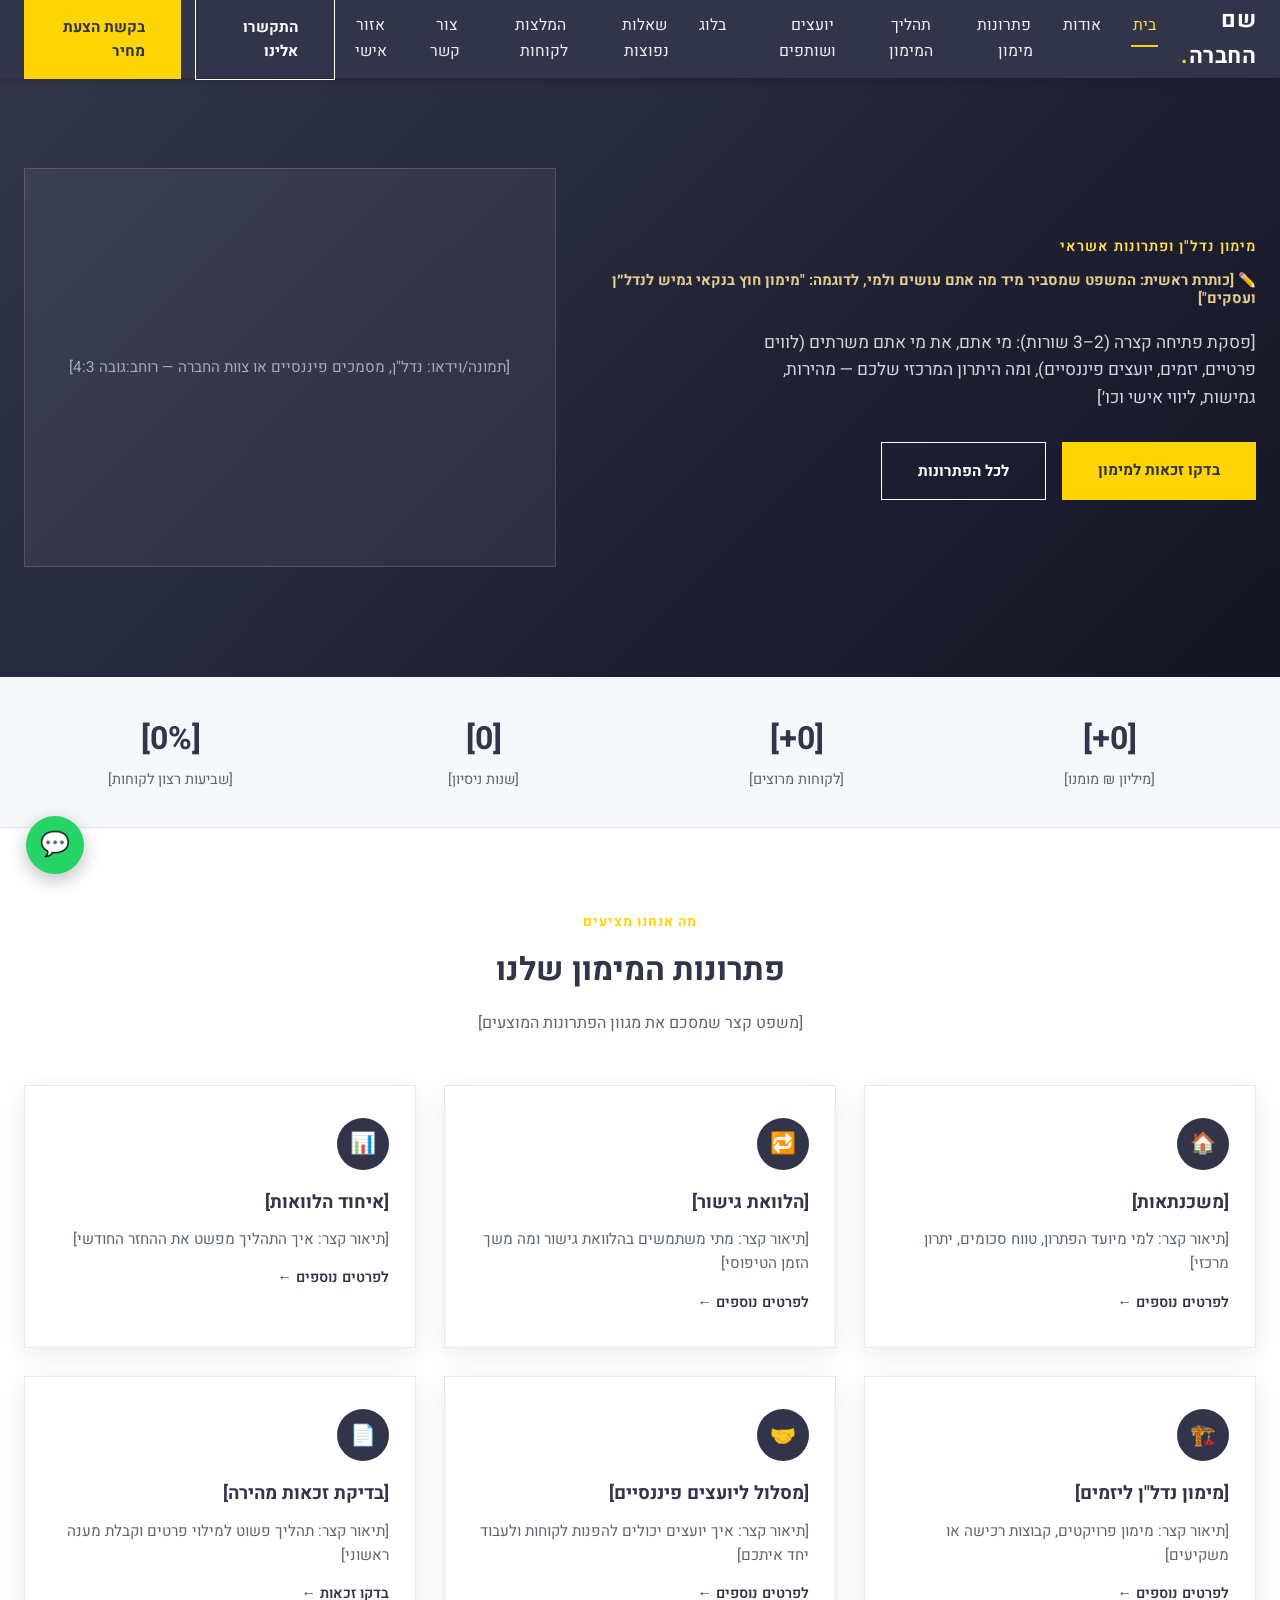
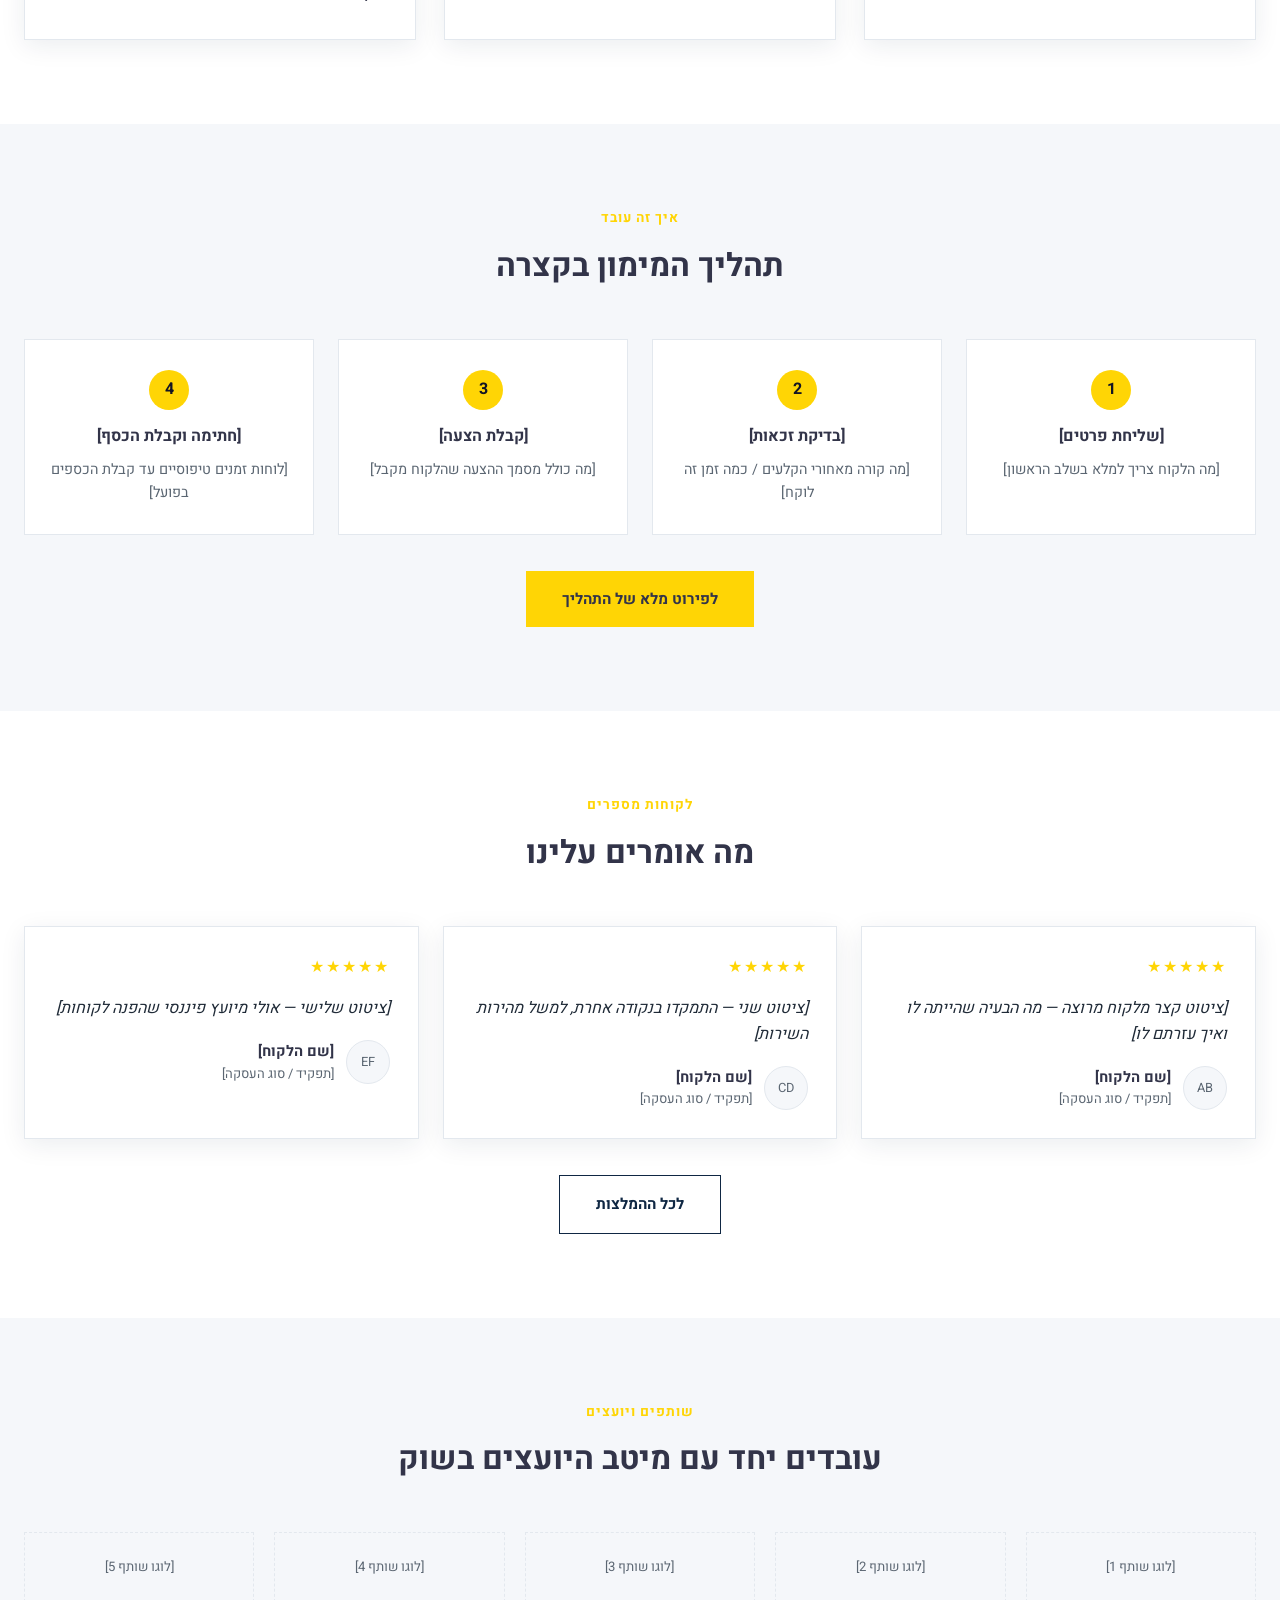
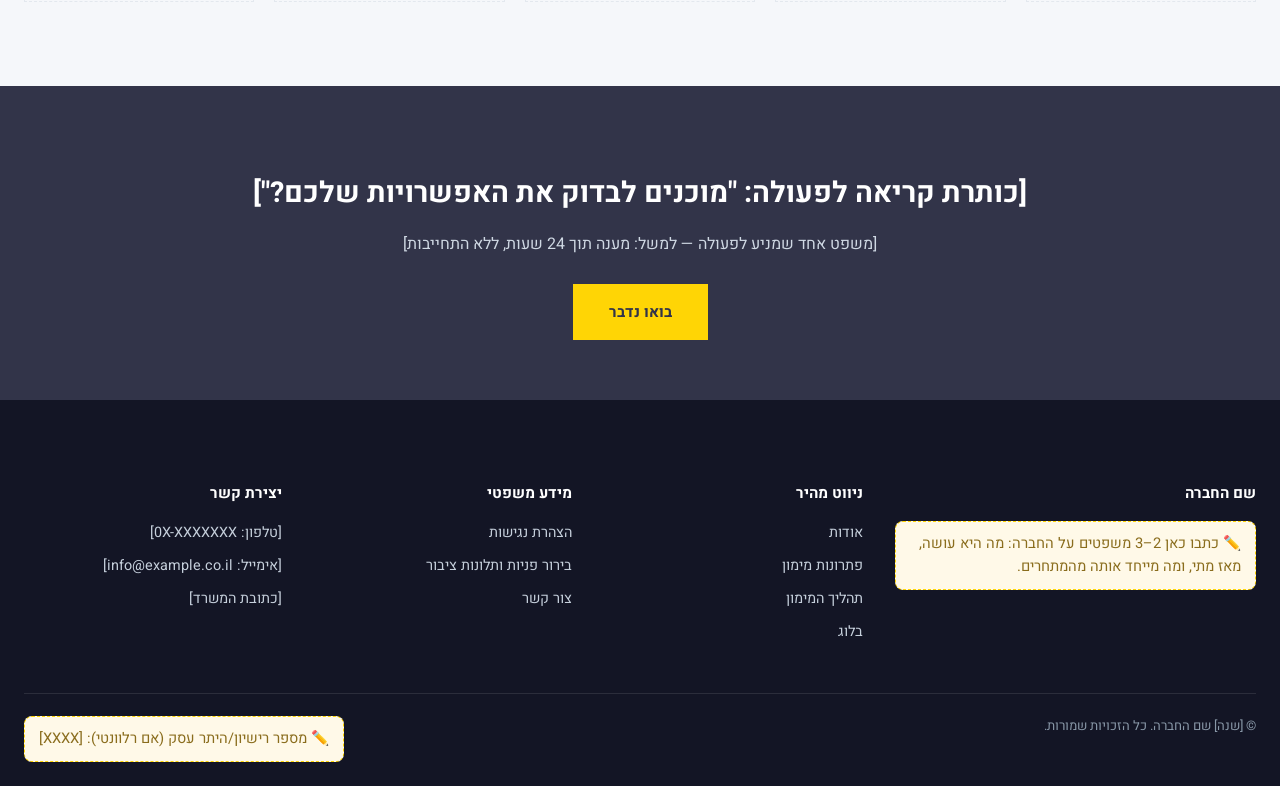
<file: index.html>
<!DOCTYPE html>
<html lang="he" dir="rtl">
<head>
  <meta charset="UTF-8">
  <meta name="viewport" content="width=device-width, initial-scale=1.0">
  <title>דף הבית | שם החברה</title>
  <meta name="description" content="מימון חוץ בנקאי גמיש לנדל"ן, יזמים ופרטיים">
  <link rel="preconnect" href="https://fonts.googleapis.com">
  <link href="https://fonts.googleapis.com/css2?family=Heebo:wght@400;500;600;700;800&display=swap" rel="stylesheet">
  <link rel="stylesheet" href="css/style.css">
</head>
<body>
  <header class="site-header">
    <div class="container">
      <a href="/" class="logo">שם החברה<span>.</span></a>
      <nav>
        <ul class="main-nav">
        <li><a href="/" class="active">בית</a></li>
        <li><a href="about">אודות</a></li>
        <li><a href="solutions">פתרונות מימון</a></li>
        <li><a href="process">תהליך המימון</a></li>
        <li><a href="partners">יועצים ושותפים</a></li>
        <li><a href="blog">בלוג</a></li>
        <li><a href="faq">שאלות נפוצות</a></li>
        <li><a href="reviews">המלצות לקוחות</a></li>
        <li><a href="contact">צור קשר</a></li>
        <li><a href="login">אזור אישי</a></li>
        </ul>
      </nav>
      <div class="header-cta">
        <a href="contact" class="btn btn-outline">התקשרו אלינו</a>
        <a href="contact" class="btn btn-primary">בקשת הצעת מחיר</a>
        <button class="nav-toggle" aria-label="תפריט"><span></span><span></span><span></span></button>
      </div>
    </div>
  </header>


  <section class="hero">
    <div class="container">
      <div class="hero-text">
        <div class="hero-eyebrow">מימון נדל"ן ופתרונות אשראי</div>
        <h1><span class="placeholder" style="background:transparent;border:none;color:#e4cd8f;padding:0;">[כותרת ראשית: המשפט שמסביר מיד מה אתם עושים ולמי, לדוגמה: "מימון חוץ בנקאי גמיש לנדל״ן ועסקים"]</span></h1>
        <p>[פסקת פתיחה קצרה (2–3 שורות): מי אתם, את מי אתם משרתים (לווים פרטיים, יזמים, יועצים פיננסיים), ומה היתרון המרכזי שלכם — מהירות, גמישות, ליווי אישי וכו׳]</p>
        <div class="hero-actions">
          <a href="contact" class="btn btn-primary">בדקו זכאות למימון</a>
          <a href="solutions" class="btn btn-outline">לכל הפתרונות</a>
        </div>
      </div>
      <div class="hero-media">[תמונה/וידאו: נדל"ן, מסמכים פיננסיים או צוות החברה — רוחב:גובה 4:3]</div>
    </div>
  </section>

  <section class="stats-bar">
    <div class="container">
      <div class="stat"><div class="num">[0+]</div><div class="label">[מיליון ₪ מומנו]</div></div>
      <div class="stat"><div class="num">[0+]</div><div class="label">[לקוחות מרוצים]</div></div>
      <div class="stat"><div class="num">[0]</div><div class="label">[שנות ניסיון]</div></div>
      <div class="stat"><div class="num">[0%]</div><div class="label">[שביעות רצון לקוחות]</div></div>
    </div>
  </section>

  <section class="section">
    <div class="container">
      <div class="section-head">
        <div class="section-eyebrow">מה אנחנו מציעים</div>
        <h2>פתרונות המימון שלנו</h2>
        <p>[משפט קצר שמסכם את מגוון הפתרונות המוצעים]</p>
      </div>
      <div class="cards-grid">
        <div class="card">
          <div class="card-icon">🏠</div>
          <h3>[משכנתאות]</h3>
          <p>[תיאור קצר: למי מיועד הפתרון, טווח סכומים, יתרון מרכזי]</p>
          <a href="solutions.html#mortgage" class="more">לפרטים נוספים ←</a>
        </div>
        <div class="card">
          <div class="card-icon">🔁</div>
          <h3>[הלוואת גישור]</h3>
          <p>[תיאור קצר: מתי משתמשים בהלוואת גישור ומה משך הזמן הטיפוסי]</p>
          <a href="solutions.html#bridge" class="more">לפרטים נוספים ←</a>
        </div>
        <div class="card">
          <div class="card-icon">📊</div>
          <h3>[איחוד הלוואות]</h3>
          <p>[תיאור קצר: איך התהליך מפשט את ההחזר החודשי]</p>
          <a href="solutions.html#consolidation" class="more">לפרטים נוספים ←</a>
        </div>
        <div class="card">
          <div class="card-icon">🏗️</div>
          <h3>[מימון נדל"ן ליזמים]</h3>
          <p>[תיאור קצר: מימון פרויקטים, קבוצות רכישה או משקיעים]</p>
          <a href="solutions.html#developers" class="more">לפרטים נוספים ←</a>
        </div>
        <div class="card">
          <div class="card-icon">🤝</div>
          <h3>[מסלול ליועצים פיננסיים]</h3>
          <p>[תיאור קצר: איך יועצים יכולים להפנות לקוחות ולעבוד יחד איתכם]</p>
          <a href="partners" class="more">לפרטים נוספים ←</a>
        </div>
        <div class="card">
          <div class="card-icon">📄</div>
          <h3>[בדיקת זכאות מהירה]</h3>
          <p>[תיאור קצר: תהליך פשוט למילוי פרטים וקבלת מענה ראשוני]</p>
          <a href="contact" class="more">בדקו זכאות ←</a>
        </div>
      </div>
    </div>
  </section>

  <section class="section section-alt">
    <div class="container">
      <div class="section-head">
        <div class="section-eyebrow">איך זה עובד</div>
        <h2>תהליך המימון בקצרה</h2>
      </div>
      <div class="steps">
        <div class="step"><h4>[שליחת פרטים]</h4><p>[מה הלקוח צריך למלא בשלב הראשון]</p></div>
        <div class="step"><h4>[בדיקת זכאות]</h4><p>[מה קורה מאחורי הקלעים / כמה זמן זה לוקח]</p></div>
        <div class="step"><h4>[קבלת הצעה]</h4><p>[מה כולל מסמך ההצעה שהלקוח מקבל]</p></div>
        <div class="step"><h4>[חתימה וקבלת הכסף]</h4><p>[לוחות זמנים טיפוסיים עד קבלת הכספים בפועל]</p></div>
      </div>
      <div style="text-align:center;margin-top:36px;"><a href="process" class="btn btn-primary">לפירוט מלא של התהליך</a></div>
    </div>
  </section>

  <section class="section">
    <div class="container">
      <div class="section-head">
        <div class="section-eyebrow">לקוחות מספרים</div>
        <h2>מה אומרים עלינו</h2>
      </div>
      <div class="testimonials-track">
        <div class="testimonial">
          <div class="stars">★★★★★</div>
          <p class="quote">[ציטוט קצר מלקוח מרוצה — מה הבעיה שהייתה לו ואיך עזרתם לו]</p>
          <div class="author"><div class="avatar">AB</div><div><div class="name">[שם הלקוח]</div><div class="role">[תפקיד / סוג העסקה]</div></div></div>
        </div>
        <div class="testimonial">
          <div class="stars">★★★★★</div>
          <p class="quote">[ציטוט שני — התמקדו בנקודה אחרת, למשל מהירות השירות]</p>
          <div class="author"><div class="avatar">CD</div><div><div class="name">[שם הלקוח]</div><div class="role">[תפקיד / סוג העסקה]</div></div></div>
        </div>
        <div class="testimonial">
          <div class="stars">★★★★★</div>
          <p class="quote">[ציטוט שלישי — אולי מיועץ פיננסי שהפנה לקוחות]</p>
          <div class="author"><div class="avatar">EF</div><div><div class="name">[שם הלקוח]</div><div class="role">[תפקיד / סוג העסקה]</div></div></div>
        </div>
      </div>
      <div style="text-align:center;margin-top:36px;"><a href="reviews" class="btn btn-outline" style="color:#0f2743;border-color:#0f2743;">לכל ההמלצות</a></div>
    </div>
  </section>

  <section class="section section-alt">
    <div class="container">
      <div class="section-head">
        <div class="section-eyebrow">שותפים ויועצים</div>
        <h2>עובדים יחד עם מיטב היועצים בשוק</h2>
      </div>
      <div class="partners-row">
        <div class="partner-logo">[לוגו שותף 1]</div>
        <div class="partner-logo">[לוגו שותף 2]</div>
        <div class="partner-logo">[לוגו שותף 3]</div>
        <div class="partner-logo">[לוגו שותף 4]</div>
        <div class="partner-logo">[לוגו שותף 5]</div>
      </div>
    </div>
  </section>

  <section class="cta-band">
    <div class="container">
      <h2>[כותרת קריאה לפעולה: "מוכנים לבדוק את האפשרויות שלכם?"]</h2>
      <p>[משפט אחד שמניע לפעולה — למשל: מענה תוך 24 שעות, ללא התחייבות]</p>
      <a href="contact" class="btn btn-primary">בואו נדבר</a>
    </div>
  </section>

  <footer class="site-footer">
    <div class="container">
      <div class="footer-grid">
        <div>
          <h4>שם החברה</h4>
          <span class="placeholder">כתבו כאן 2–3 משפטים על החברה: מה היא עושה, מאז מתי, ומה מייחד אותה מהמתחרים.</span>
        </div>
        <div>
          <h4>ניווט מהיר</h4>
          <ul>
            <li><a href="about">אודות</a></li>
            <li><a href="solutions">פתרונות מימון</a></li>
            <li><a href="process">תהליך המימון</a></li>
            <li><a href="blog">בלוג</a></li>
          </ul>
        </div>
        <div>
          <h4>מידע משפטי</h4>
          <ul>
            <li><a href="accessibility">הצהרת נגישות</a></li>
          <li><a href="complaints">בירור פניות ותלונות ציבור</a></li>
          <li><a href="contact">צור קשר</a></li>
          </ul>
        </div>
        <div>
          <h4>יצירת קשר</h4>
          <ul>
            <li>[טלפון: 0X-XXXXXXX]</li>
            <li>[אימייל: info@example.co.il]</li>
            <li>[כתובת המשרד]</li>
          </ul>
        </div>
      </div>
      <div class="footer-bottom">
        <span>© [שנה] שם החברה. כל הזכויות שמורות.</span>
        <span class="placeholder" style="margin:0;">מספר רישיון/היתר עסק (אם רלוונטי): [XXXX]</span>
      </div>
    </div>
  </footer>
  <a href="https://wa.me/9725XXXXXXXX" class="whatsapp-float" aria-label="WhatsApp" target="_blank" rel="noopener">💬</a>
  <script src="js/main.js"></script>

</body>
</html>
</file>
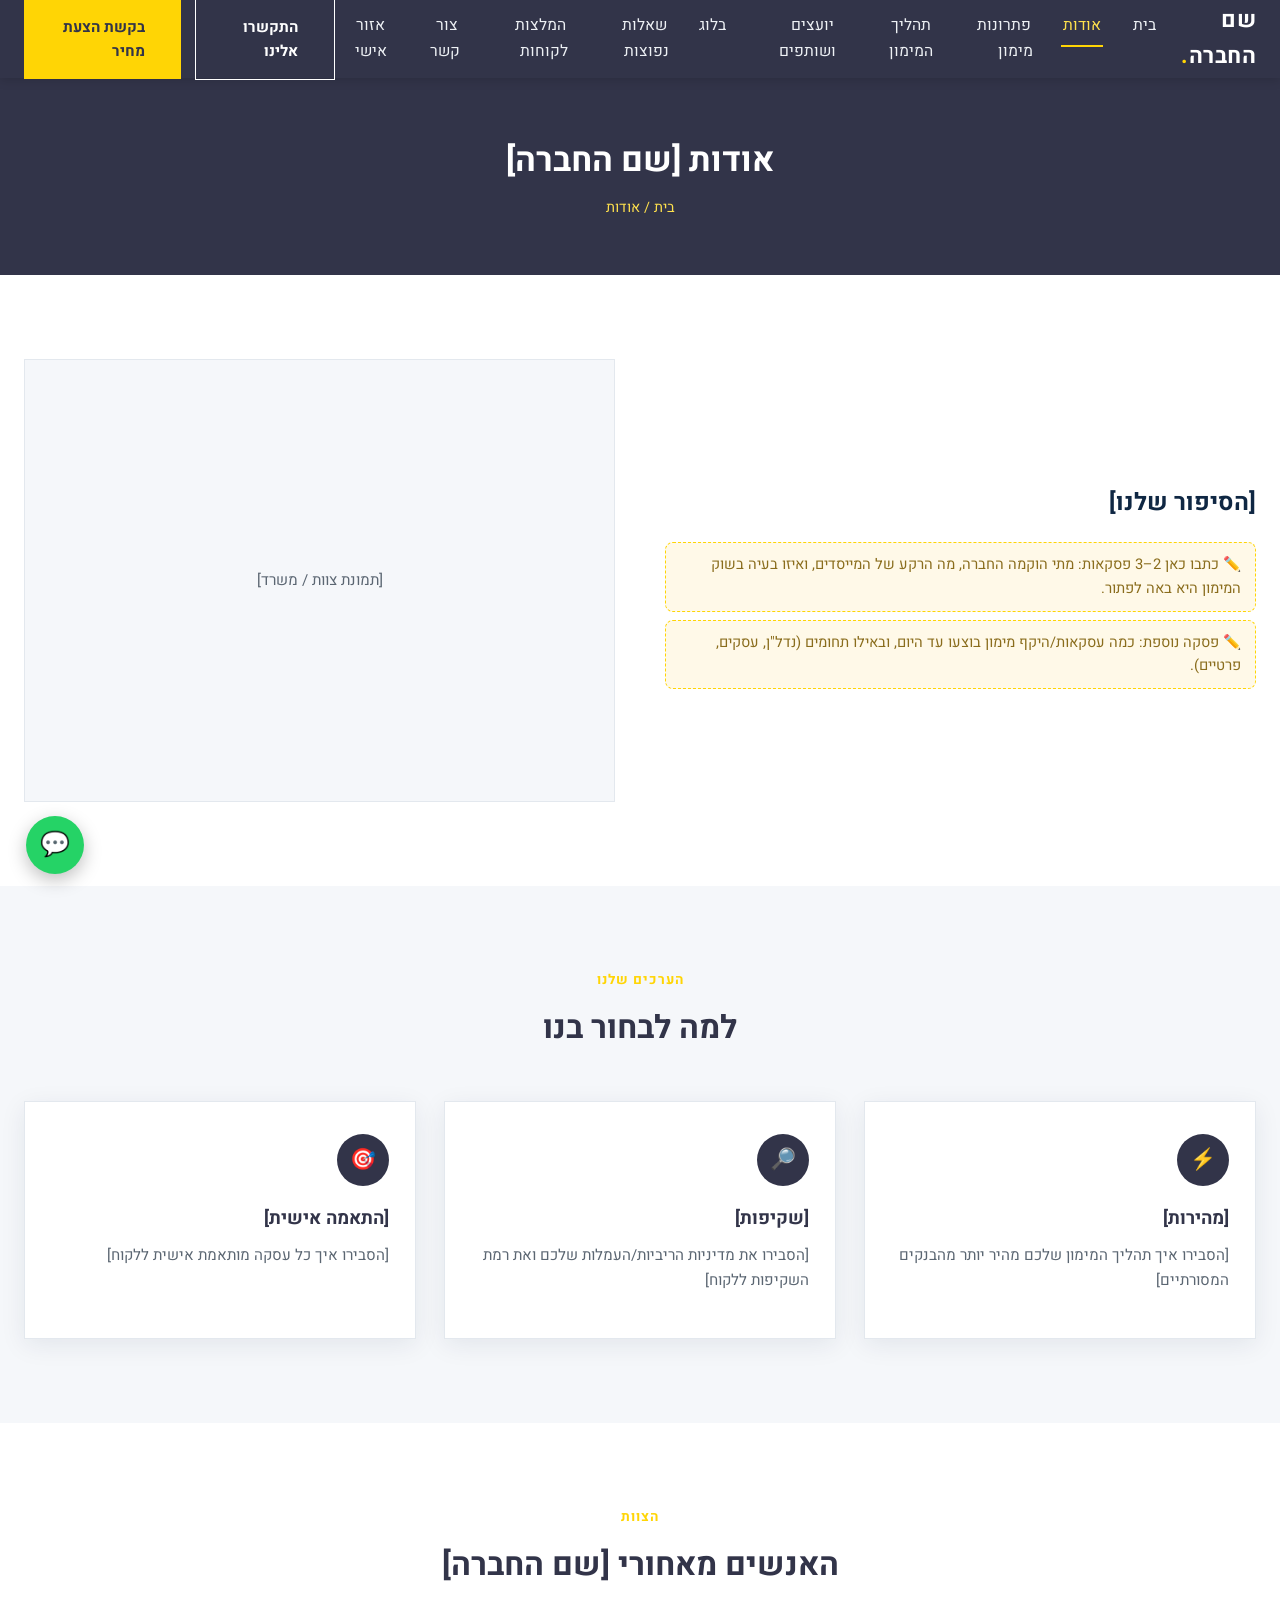
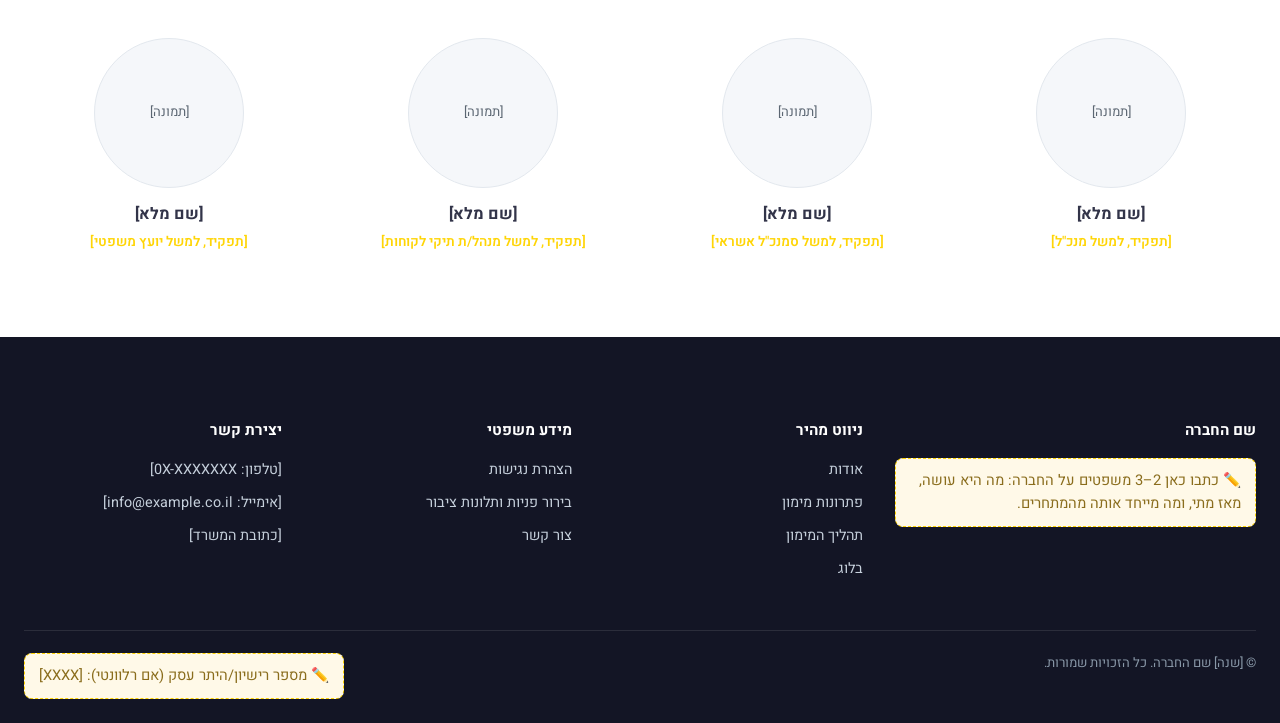
<file: about.html>
<!DOCTYPE html>
<html lang="he" dir="rtl">
<head>
  <meta charset="UTF-8">
  <meta name="viewport" content="width=device-width, initial-scale=1.0">
  <title>אודות | שם החברה</title>
  <meta name="description" content="מי אנחנו, הצוות והערכים שמנחים אותנו">
  <link rel="preconnect" href="https://fonts.googleapis.com">
  <link href="https://fonts.googleapis.com/css2?family=Heebo:wght@400;500;600;700;800&display=swap" rel="stylesheet">
  <link rel="stylesheet" href="css/style.css">
</head>
<body>
  <header class="site-header">
    <div class="container">
      <a href="/" class="logo">שם החברה<span>.</span></a>
      <nav>
        <ul class="main-nav">
        <li><a href="/">בית</a></li>
        <li><a href="about" class="active">אודות</a></li>
        <li><a href="solutions">פתרונות מימון</a></li>
        <li><a href="process">תהליך המימון</a></li>
        <li><a href="partners">יועצים ושותפים</a></li>
        <li><a href="blog">בלוג</a></li>
        <li><a href="faq">שאלות נפוצות</a></li>
        <li><a href="reviews">המלצות לקוחות</a></li>
        <li><a href="contact">צור קשר</a></li>
        <li><a href="login">אזור אישי</a></li>
        </ul>
      </nav>
      <div class="header-cta">
        <a href="contact" class="btn btn-outline">התקשרו אלינו</a>
        <a href="contact" class="btn btn-primary">בקשת הצעת מחיר</a>
        <button class="nav-toggle" aria-label="תפריט"><span></span><span></span><span></span></button>
      </div>
    </div>
  </header>


  <section class="page-hero">
    <div class="container">
      <h1>אודות [שם החברה]</h1>
      <div class="crumbs"><a href="/">בית</a> / אודות</div>
    </div>
  </section>
  <section class="section">
    <div class="container">
      <div class="two-col">
        <div>
          <h2 style="color:#0f2743;">[הסיפור שלנו]</h2>
          <p class="placeholder">כתבו כאן 2–3 פסקאות: מתי הוקמה החברה, מה הרקע של המייסדים, ואיזו בעיה בשוק המימון היא באה לפתור.</p>
          <p class="placeholder">פסקה נוספת: כמה עסקאות/היקף מימון בוצעו עד היום, ובאילו תחומים (נדל"ן, עסקים, פרטיים).</p>
        </div>
        <div class="hero-media" style="color:#5b6672;border-color:#e3e8ee;background:#f5f7fa;">[תמונת צוות / משרד]</div>
      </div>
    </div>
  </section>
  <section class="section section-alt">
    <div class="container">
      <div class="section-head">
        <div class="section-eyebrow">הערכים שלנו</div>
        <h2>למה לבחור בנו</h2>
      </div>
      <div class="cards-grid">
        <div class="card"><div class="card-icon">⚡</div><h3>[מהירות]</h3><p>[הסבירו איך תהליך המימון שלכם מהיר יותר מהבנקים המסורתיים]</p></div>
        <div class="card"><div class="card-icon">🔎</div><h3>[שקיפות]</h3><p>[הסבירו את מדיניות הריביות/העמלות שלכם ואת רמת השקיפות ללקוח]</p></div>
        <div class="card"><div class="card-icon">🎯</div><h3>[התאמה אישית]</h3><p>[הסבירו איך כל עסקה מותאמת אישית ללקוח]</p></div>
      </div>
    </div>
  </section>
  <section class="section">
    <div class="container">
      <div class="section-head">
        <div class="section-eyebrow">הצוות</div>
        <h2>האנשים מאחורי [שם החברה]</h2>
      </div>
      <div class="team-grid">
        <div class="team-card"><div class="team-photo">[תמונה]</div><h4>[שם מלא]</h4><div class="role">[תפקיד, למשל מנכ"ל]</div></div>
        <div class="team-card"><div class="team-photo">[תמונה]</div><h4>[שם מלא]</h4><div class="role">[תפקיד, למשל סמנכ"ל אשראי]</div></div>
        <div class="team-card"><div class="team-photo">[תמונה]</div><h4>[שם מלא]</h4><div class="role">[תפקיד, למשל מנהל/ת תיקי לקוחות]</div></div>
        <div class="team-card"><div class="team-photo">[תמונה]</div><h4>[שם מלא]</h4><div class="role">[תפקיד, למשל יועץ משפטי]</div></div>
      </div>
    </div>
  </section>

  <footer class="site-footer">
    <div class="container">
      <div class="footer-grid">
        <div>
          <h4>שם החברה</h4>
          <span class="placeholder">כתבו כאן 2–3 משפטים על החברה: מה היא עושה, מאז מתי, ומה מייחד אותה מהמתחרים.</span>
        </div>
        <div>
          <h4>ניווט מהיר</h4>
          <ul>
            <li><a href="about">אודות</a></li>
            <li><a href="solutions">פתרונות מימון</a></li>
            <li><a href="process">תהליך המימון</a></li>
            <li><a href="blog">בלוג</a></li>
          </ul>
        </div>
        <div>
          <h4>מידע משפטי</h4>
          <ul>
            <li><a href="accessibility">הצהרת נגישות</a></li>
          <li><a href="complaints">בירור פניות ותלונות ציבור</a></li>
          <li><a href="contact">צור קשר</a></li>
          </ul>
        </div>
        <div>
          <h4>יצירת קשר</h4>
          <ul>
            <li>[טלפון: 0X-XXXXXXX]</li>
            <li>[אימייל: info@example.co.il]</li>
            <li>[כתובת המשרד]</li>
          </ul>
        </div>
      </div>
      <div class="footer-bottom">
        <span>© [שנה] שם החברה. כל הזכויות שמורות.</span>
        <span class="placeholder" style="margin:0;">מספר רישיון/היתר עסק (אם רלוונטי): [XXXX]</span>
      </div>
    </div>
  </footer>
  <a href="https://wa.me/9725XXXXXXXX" class="whatsapp-float" aria-label="WhatsApp" target="_blank" rel="noopener">💬</a>
  <script src="js/main.js"></script>

</body>
</html>
</file>
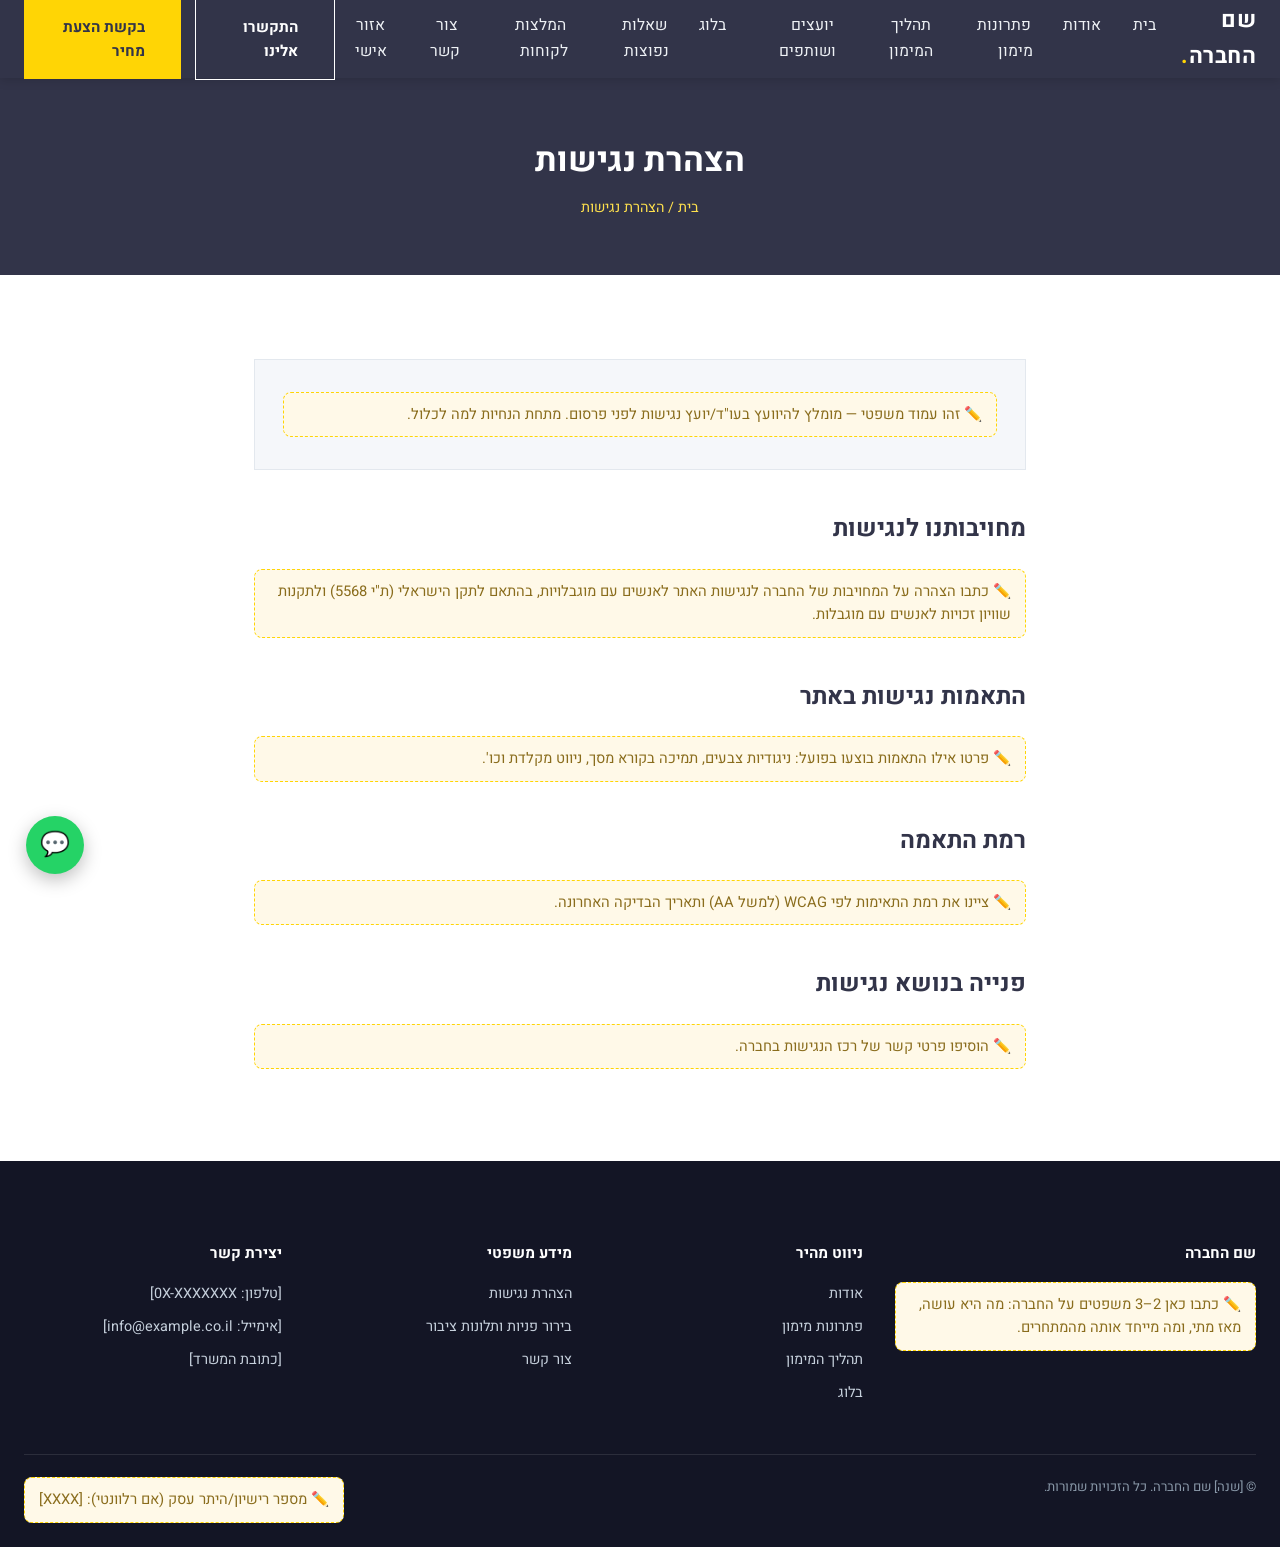
<file: accessibility.html>
<!DOCTYPE html>
<html lang="he" dir="rtl">
<head>
  <meta charset="UTF-8">
  <meta name="viewport" content="width=device-width, initial-scale=1.0">
  <title>הצהרת נגישות | שם החברה</title>
  <meta name="description" content="מחויבות החברה לנגישות דיגיטלית">
  <link rel="preconnect" href="https://fonts.googleapis.com">
  <link href="https://fonts.googleapis.com/css2?family=Heebo:wght@400;500;600;700;800&display=swap" rel="stylesheet">
  <link rel="stylesheet" href="css/style.css">
</head>
<body>
  <header class="site-header">
    <div class="container">
      <a href="/" class="logo">שם החברה<span>.</span></a>
      <nav>
        <ul class="main-nav">
        <li><a href="/">בית</a></li>
        <li><a href="about">אודות</a></li>
        <li><a href="solutions">פתרונות מימון</a></li>
        <li><a href="process">תהליך המימון</a></li>
        <li><a href="partners">יועצים ושותפים</a></li>
        <li><a href="blog">בלוג</a></li>
        <li><a href="faq">שאלות נפוצות</a></li>
        <li><a href="reviews">המלצות לקוחות</a></li>
        <li><a href="contact">צור קשר</a></li>
        <li><a href="login">אזור אישי</a></li>
        </ul>
      </nav>
      <div class="header-cta">
        <a href="contact" class="btn btn-outline">התקשרו אלינו</a>
        <a href="contact" class="btn btn-primary">בקשת הצעת מחיר</a>
        <button class="nav-toggle" aria-label="תפריט"><span></span><span></span><span></span></button>
      </div>
    </div>
  </header>


  <section class="page-hero">
    <div class="container">
      <h1>הצהרת נגישות</h1>
      <div class="crumbs"><a href="/">בית</a> / הצהרת נגישות</div>
    </div>
  </section>
  <section class="section">
    <div class="container content-block">
      <div class="legal-box">
        <p class="placeholder">זהו עמוד משפטי — מומלץ להיוועץ בעו"ד/יועץ נגישות לפני פרסום. מתחת הנחיות למה לכלול.</p>
      </div>
      <h2>מחויבותנו לנגישות</h2>
      <p class="placeholder">כתבו הצהרה על המחויבות של החברה לנגישות האתר לאנשים עם מוגבלויות, בהתאם לתקן הישראלי (ת"י 5568) ולתקנות שוויון זכויות לאנשים עם מוגבלות.</p>
      <h2>התאמות נגישות באתר</h2>
      <p class="placeholder">פרטו אילו התאמות בוצעו בפועל: ניגודיות צבעים, תמיכה בקורא מסך, ניווט מקלדת וכו'.</p>
      <h2>רמת התאמה</h2>
      <p class="placeholder">ציינו את רמת התאימות לפי WCAG (למשל AA) ותאריך הבדיקה האחרונה.</p>
      <h2>פנייה בנושא נגישות</h2>
      <p class="placeholder">הוסיפו פרטי קשר של רכז הנגישות בחברה.</p>
    </div>
  </section>

  <footer class="site-footer">
    <div class="container">
      <div class="footer-grid">
        <div>
          <h4>שם החברה</h4>
          <span class="placeholder">כתבו כאן 2–3 משפטים על החברה: מה היא עושה, מאז מתי, ומה מייחד אותה מהמתחרים.</span>
        </div>
        <div>
          <h4>ניווט מהיר</h4>
          <ul>
            <li><a href="about">אודות</a></li>
            <li><a href="solutions">פתרונות מימון</a></li>
            <li><a href="process">תהליך המימון</a></li>
            <li><a href="blog">בלוג</a></li>
          </ul>
        </div>
        <div>
          <h4>מידע משפטי</h4>
          <ul>
            <li><a href="accessibility">הצהרת נגישות</a></li>
          <li><a href="complaints">בירור פניות ותלונות ציבור</a></li>
          <li><a href="contact">צור קשר</a></li>
          </ul>
        </div>
        <div>
          <h4>יצירת קשר</h4>
          <ul>
            <li>[טלפון: 0X-XXXXXXX]</li>
            <li>[אימייל: info@example.co.il]</li>
            <li>[כתובת המשרד]</li>
          </ul>
        </div>
      </div>
      <div class="footer-bottom">
        <span>© [שנה] שם החברה. כל הזכויות שמורות.</span>
        <span class="placeholder" style="margin:0;">מספר רישיון/היתר עסק (אם רלוונטי): [XXXX]</span>
      </div>
    </div>
  </footer>
  <a href="https://wa.me/9725XXXXXXXX" class="whatsapp-float" aria-label="WhatsApp" target="_blank" rel="noopener">💬</a>
  <script src="js/main.js"></script>

</body>
</html>
</file>
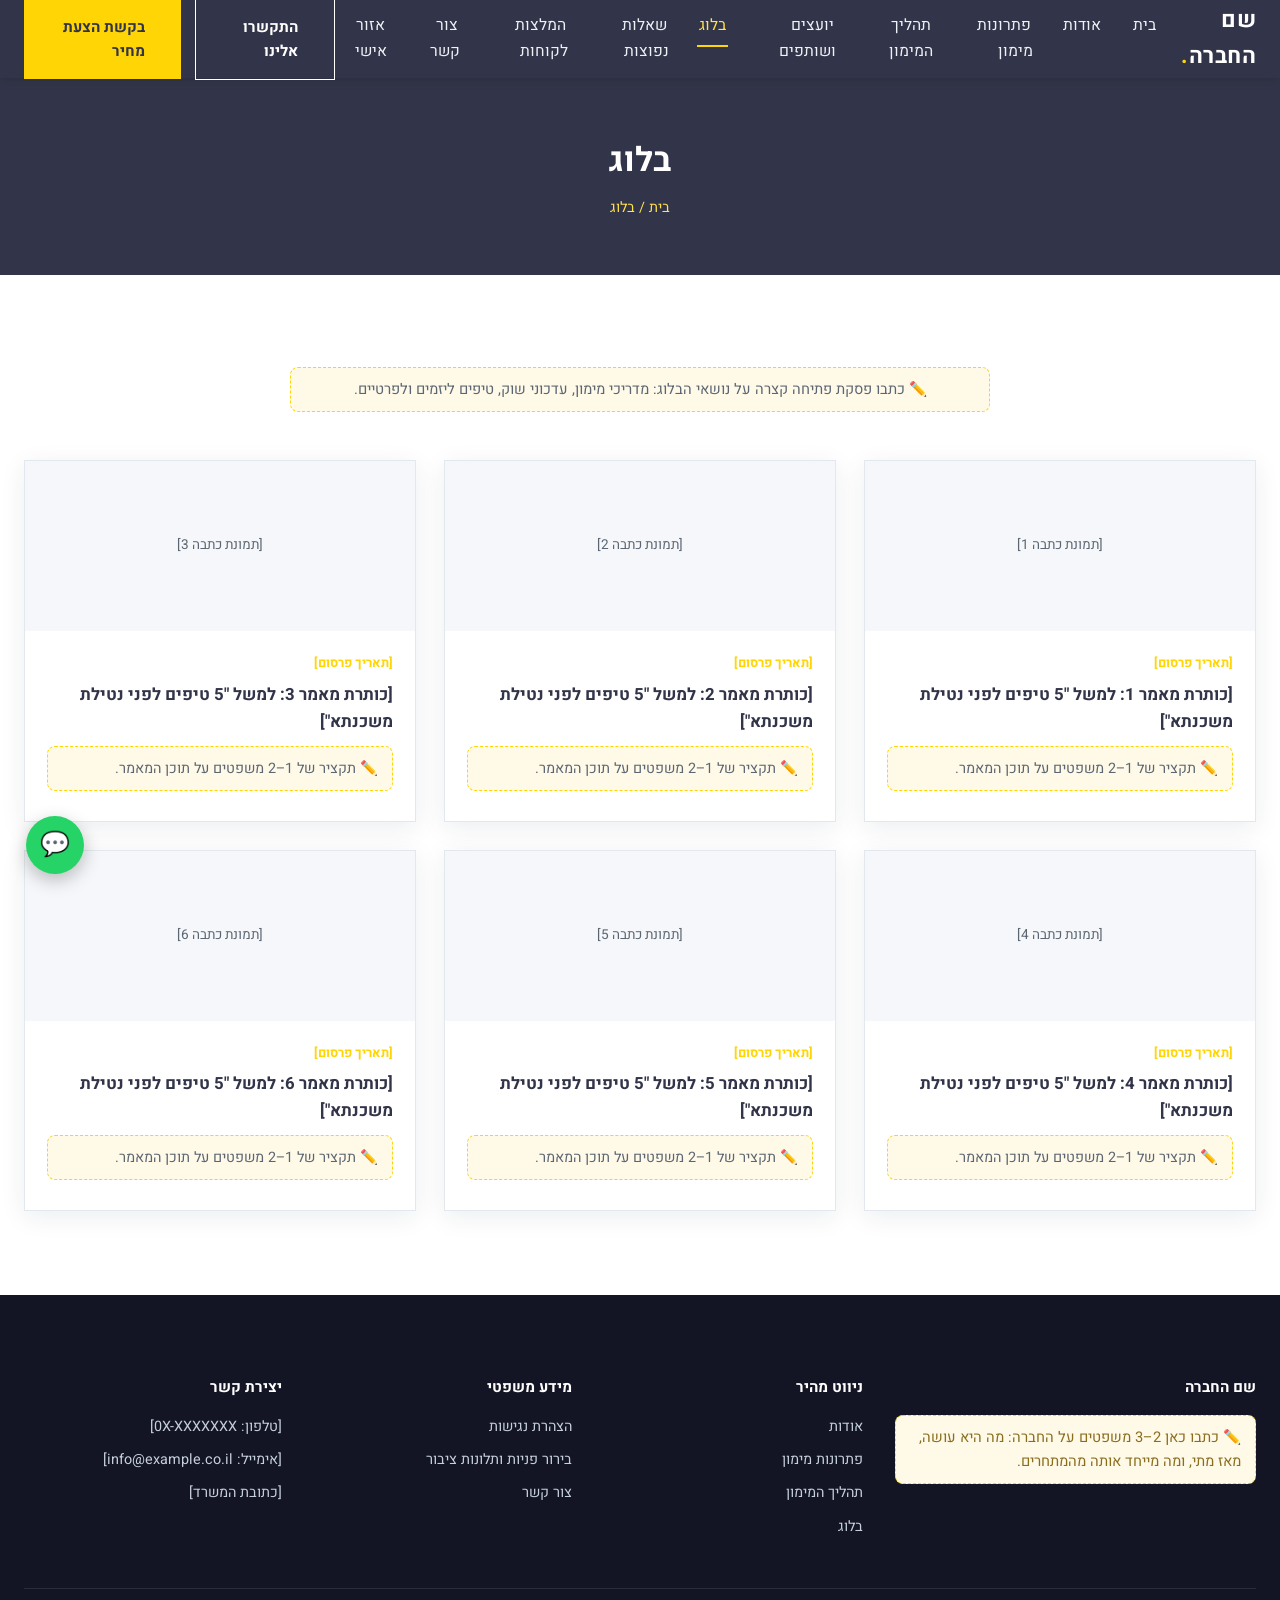
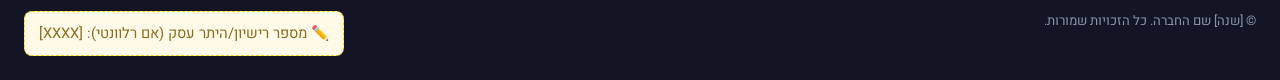
<file: blog.html>
<!DOCTYPE html>
<html lang="he" dir="rtl">
<head>
  <meta charset="UTF-8">
  <meta name="viewport" content="width=device-width, initial-scale=1.0">
  <title>בלוג | שם החברה</title>
  <meta name="description" content="מדריכים ועדכונים בנושאי מימון ונדל"ן">
  <link rel="preconnect" href="https://fonts.googleapis.com">
  <link href="https://fonts.googleapis.com/css2?family=Heebo:wght@400;500;600;700;800&display=swap" rel="stylesheet">
  <link rel="stylesheet" href="css/style.css">
</head>
<body>
  <header class="site-header">
    <div class="container">
      <a href="/" class="logo">שם החברה<span>.</span></a>
      <nav>
        <ul class="main-nav">
        <li><a href="/">בית</a></li>
        <li><a href="about">אודות</a></li>
        <li><a href="solutions">פתרונות מימון</a></li>
        <li><a href="process">תהליך המימון</a></li>
        <li><a href="partners">יועצים ושותפים</a></li>
        <li><a href="blog" class="active">בלוג</a></li>
        <li><a href="faq">שאלות נפוצות</a></li>
        <li><a href="reviews">המלצות לקוחות</a></li>
        <li><a href="contact">צור קשר</a></li>
        <li><a href="login">אזור אישי</a></li>
        </ul>
      </nav>
      <div class="header-cta">
        <a href="contact" class="btn btn-outline">התקשרו אלינו</a>
        <a href="contact" class="btn btn-primary">בקשת הצעת מחיר</a>
        <button class="nav-toggle" aria-label="תפריט"><span></span><span></span><span></span></button>
      </div>
    </div>
  </header>


  <section class="page-hero">
    <div class="container">
      <h1>בלוג</h1>
      <div class="crumbs"><a href="/">בית</a> / בלוג</div>
    </div>
  </section>
  <section class="section">
    <div class="container">
      <div class="section-head" style="max-width:700px;">
        <p class="placeholder">כתבו פסקת פתיחה קצרה על נושאי הבלוג: מדריכי מימון, עדכוני שוק, טיפים ליזמים ולפרטיים.</p>
      </div>
      <div class="blog-grid">
        <div class="blog-card">
          <div class="blog-thumb">[תמונת כתבה 1]</div>
          <div class="content">
            <div class="date">[תאריך פרסום]</div>
            <h3>[כותרת מאמר 1: למשל "5 טיפים לפני נטילת משכנתא"]</h3>
            <p class="placeholder">תקציר של 1–2 משפטים על תוכן המאמר.</p>
          </div>
        </div>
        <div class="blog-card">
          <div class="blog-thumb">[תמונת כתבה 2]</div>
          <div class="content">
            <div class="date">[תאריך פרסום]</div>
            <h3>[כותרת מאמר 2: למשל "5 טיפים לפני נטילת משכנתא"]</h3>
            <p class="placeholder">תקציר של 1–2 משפטים על תוכן המאמר.</p>
          </div>
        </div>
        <div class="blog-card">
          <div class="blog-thumb">[תמונת כתבה 3]</div>
          <div class="content">
            <div class="date">[תאריך פרסום]</div>
            <h3>[כותרת מאמר 3: למשל "5 טיפים לפני נטילת משכנתא"]</h3>
            <p class="placeholder">תקציר של 1–2 משפטים על תוכן המאמר.</p>
          </div>
        </div>
        <div class="blog-card">
          <div class="blog-thumb">[תמונת כתבה 4]</div>
          <div class="content">
            <div class="date">[תאריך פרסום]</div>
            <h3>[כותרת מאמר 4: למשל "5 טיפים לפני נטילת משכנתא"]</h3>
            <p class="placeholder">תקציר של 1–2 משפטים על תוכן המאמר.</p>
          </div>
        </div>
        <div class="blog-card">
          <div class="blog-thumb">[תמונת כתבה 5]</div>
          <div class="content">
            <div class="date">[תאריך פרסום]</div>
            <h3>[כותרת מאמר 5: למשל "5 טיפים לפני נטילת משכנתא"]</h3>
            <p class="placeholder">תקציר של 1–2 משפטים על תוכן המאמר.</p>
          </div>
        </div>
        <div class="blog-card">
          <div class="blog-thumb">[תמונת כתבה 6]</div>
          <div class="content">
            <div class="date">[תאריך פרסום]</div>
            <h3>[כותרת מאמר 6: למשל "5 טיפים לפני נטילת משכנתא"]</h3>
            <p class="placeholder">תקציר של 1–2 משפטים על תוכן המאמר.</p>
          </div>
        </div>
      </div>
    </div>
  </section>

  <footer class="site-footer">
    <div class="container">
      <div class="footer-grid">
        <div>
          <h4>שם החברה</h4>
          <span class="placeholder">כתבו כאן 2–3 משפטים על החברה: מה היא עושה, מאז מתי, ומה מייחד אותה מהמתחרים.</span>
        </div>
        <div>
          <h4>ניווט מהיר</h4>
          <ul>
            <li><a href="about">אודות</a></li>
            <li><a href="solutions">פתרונות מימון</a></li>
            <li><a href="process">תהליך המימון</a></li>
            <li><a href="blog">בלוג</a></li>
          </ul>
        </div>
        <div>
          <h4>מידע משפטי</h4>
          <ul>
            <li><a href="accessibility">הצהרת נגישות</a></li>
          <li><a href="complaints">בירור פניות ותלונות ציבור</a></li>
          <li><a href="contact">צור קשר</a></li>
          </ul>
        </div>
        <div>
          <h4>יצירת קשר</h4>
          <ul>
            <li>[טלפון: 0X-XXXXXXX]</li>
            <li>[אימייל: info@example.co.il]</li>
            <li>[כתובת המשרד]</li>
          </ul>
        </div>
      </div>
      <div class="footer-bottom">
        <span>© [שנה] שם החברה. כל הזכויות שמורות.</span>
        <span class="placeholder" style="margin:0;">מספר רישיון/היתר עסק (אם רלוונטי): [XXXX]</span>
      </div>
    </div>
  </footer>
  <a href="https://wa.me/9725XXXXXXXX" class="whatsapp-float" aria-label="WhatsApp" target="_blank" rel="noopener">💬</a>
  <script src="js/main.js"></script>

</body>
</html>
</file>
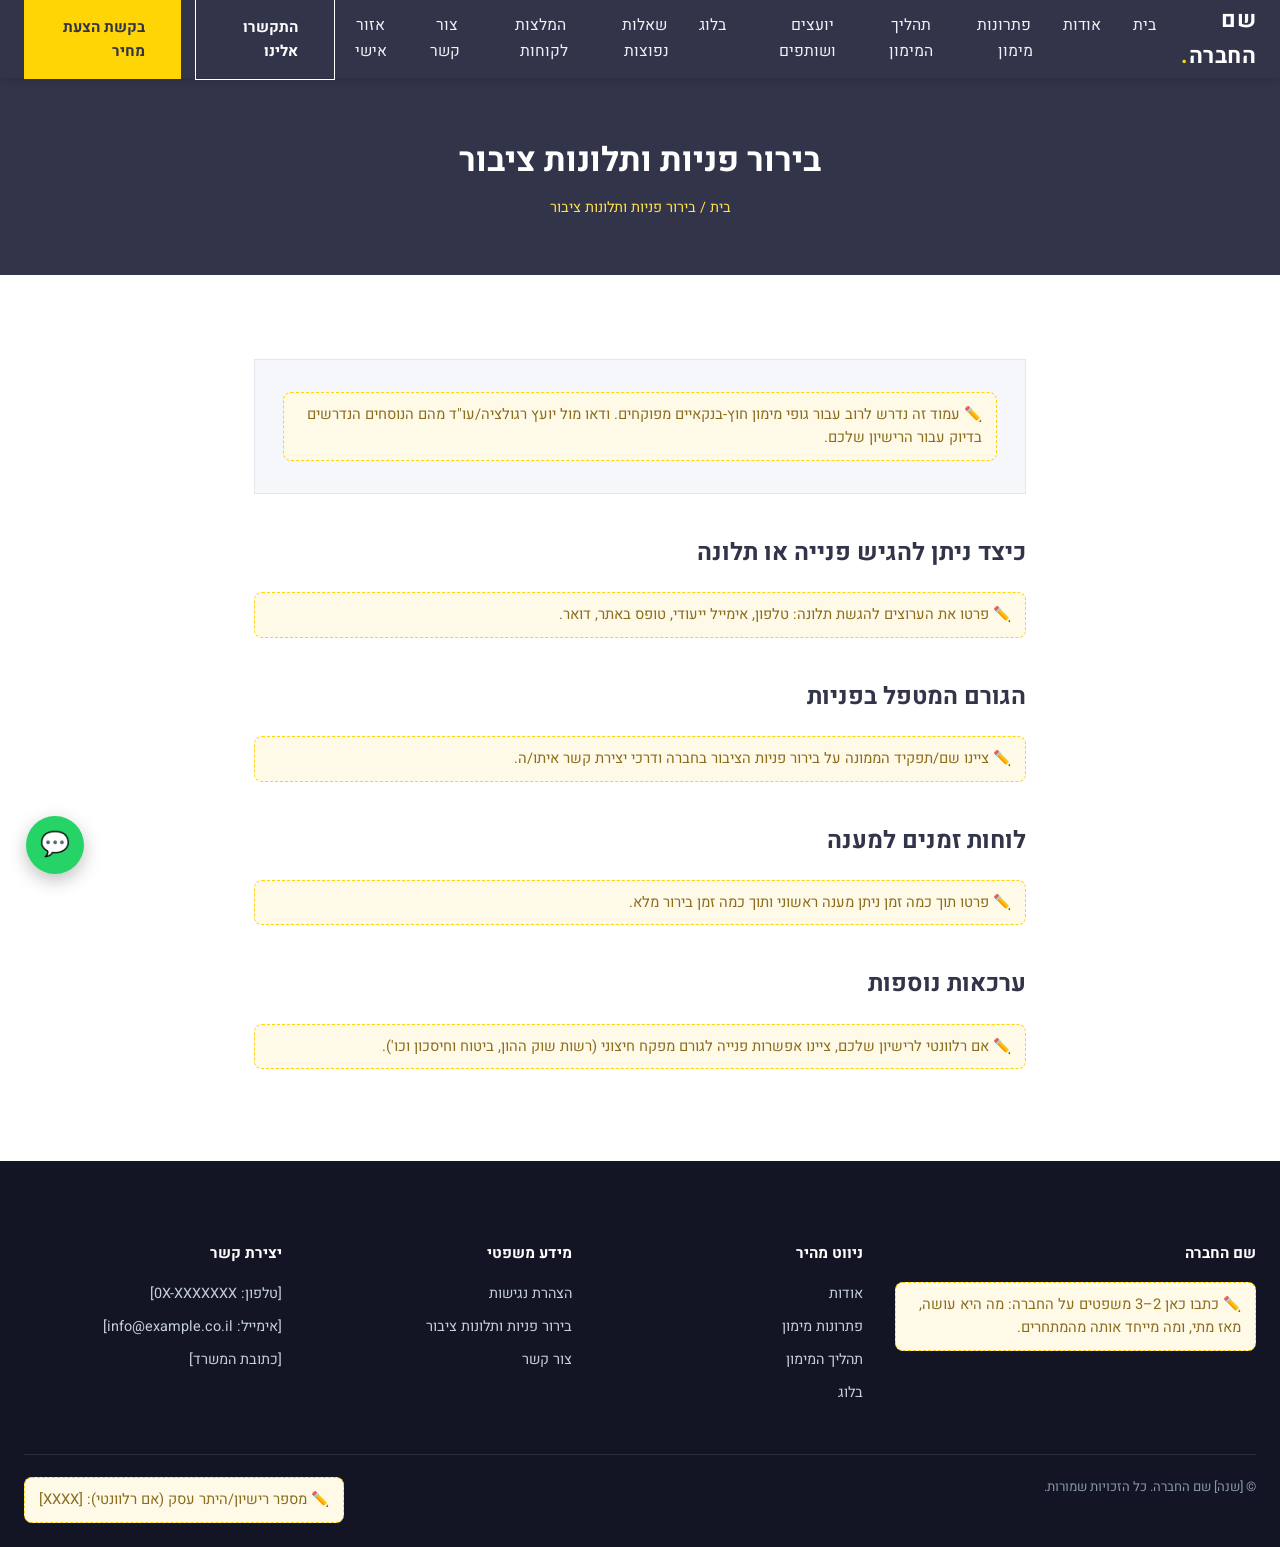
<file: complaints.html>
<!DOCTYPE html>
<html lang="he" dir="rtl">
<head>
  <meta charset="UTF-8">
  <meta name="viewport" content="width=device-width, initial-scale=1.0">
  <title>בירור פניות ותלונות | שם החברה</title>
  <meta name="description" content="כיצד להגיש פנייה או תלונה לחברה">
  <link rel="preconnect" href="https://fonts.googleapis.com">
  <link href="https://fonts.googleapis.com/css2?family=Heebo:wght@400;500;600;700;800&display=swap" rel="stylesheet">
  <link rel="stylesheet" href="css/style.css">
</head>
<body>
  <header class="site-header">
    <div class="container">
      <a href="/" class="logo">שם החברה<span>.</span></a>
      <nav>
        <ul class="main-nav">
        <li><a href="/">בית</a></li>
        <li><a href="about">אודות</a></li>
        <li><a href="solutions">פתרונות מימון</a></li>
        <li><a href="process">תהליך המימון</a></li>
        <li><a href="partners">יועצים ושותפים</a></li>
        <li><a href="blog">בלוג</a></li>
        <li><a href="faq">שאלות נפוצות</a></li>
        <li><a href="reviews">המלצות לקוחות</a></li>
        <li><a href="contact">צור קשר</a></li>
        <li><a href="login">אזור אישי</a></li>
        </ul>
      </nav>
      <div class="header-cta">
        <a href="contact" class="btn btn-outline">התקשרו אלינו</a>
        <a href="contact" class="btn btn-primary">בקשת הצעת מחיר</a>
        <button class="nav-toggle" aria-label="תפריט"><span></span><span></span><span></span></button>
      </div>
    </div>
  </header>


  <section class="page-hero">
    <div class="container">
      <h1>בירור פניות ותלונות ציבור</h1>
      <div class="crumbs"><a href="/">בית</a> / בירור פניות ותלונות ציבור</div>
    </div>
  </section>
  <section class="section">
    <div class="container content-block">
      <div class="legal-box">
        <p class="placeholder">עמוד זה נדרש לרוב עבור גופי מימון חוץ-בנקאיים מפוקחים. ודאו מול יועץ רגולציה/עו"ד מהם הנוסחים הנדרשים בדיוק עבור הרישיון שלכם.</p>
      </div>
      <h2>כיצד ניתן להגיש פנייה או תלונה</h2>
      <p class="placeholder">פרטו את הערוצים להגשת תלונה: טלפון, אימייל ייעודי, טופס באתר, דואר.</p>
      <h2>הגורם המטפל בפניות</h2>
      <p class="placeholder">ציינו שם/תפקיד הממונה על בירור פניות הציבור בחברה ודרכי יצירת קשר איתו/ה.</p>
      <h2>לוחות זמנים למענה</h2>
      <p class="placeholder">פרטו תוך כמה זמן ניתן מענה ראשוני ותוך כמה זמן בירור מלא.</p>
      <h2>ערכאות נוספות</h2>
      <p class="placeholder">אם רלוונטי לרישיון שלכם, ציינו אפשרות פנייה לגורם מפקח חיצוני (רשות שוק ההון, ביטוח וחיסכון וכו').</p>
    </div>
  </section>

  <footer class="site-footer">
    <div class="container">
      <div class="footer-grid">
        <div>
          <h4>שם החברה</h4>
          <span class="placeholder">כתבו כאן 2–3 משפטים על החברה: מה היא עושה, מאז מתי, ומה מייחד אותה מהמתחרים.</span>
        </div>
        <div>
          <h4>ניווט מהיר</h4>
          <ul>
            <li><a href="about">אודות</a></li>
            <li><a href="solutions">פתרונות מימון</a></li>
            <li><a href="process">תהליך המימון</a></li>
            <li><a href="blog">בלוג</a></li>
          </ul>
        </div>
        <div>
          <h4>מידע משפטי</h4>
          <ul>
            <li><a href="accessibility">הצהרת נגישות</a></li>
          <li><a href="complaints">בירור פניות ותלונות ציבור</a></li>
          <li><a href="contact">צור קשר</a></li>
          </ul>
        </div>
        <div>
          <h4>יצירת קשר</h4>
          <ul>
            <li>[טלפון: 0X-XXXXXXX]</li>
            <li>[אימייל: info@example.co.il]</li>
            <li>[כתובת המשרד]</li>
          </ul>
        </div>
      </div>
      <div class="footer-bottom">
        <span>© [שנה] שם החברה. כל הזכויות שמורות.</span>
        <span class="placeholder" style="margin:0;">מספר רישיון/היתר עסק (אם רלוונטי): [XXXX]</span>
      </div>
    </div>
  </footer>
  <a href="https://wa.me/9725XXXXXXXX" class="whatsapp-float" aria-label="WhatsApp" target="_blank" rel="noopener">💬</a>
  <script src="js/main.js"></script>

</body>
</html>
</file>
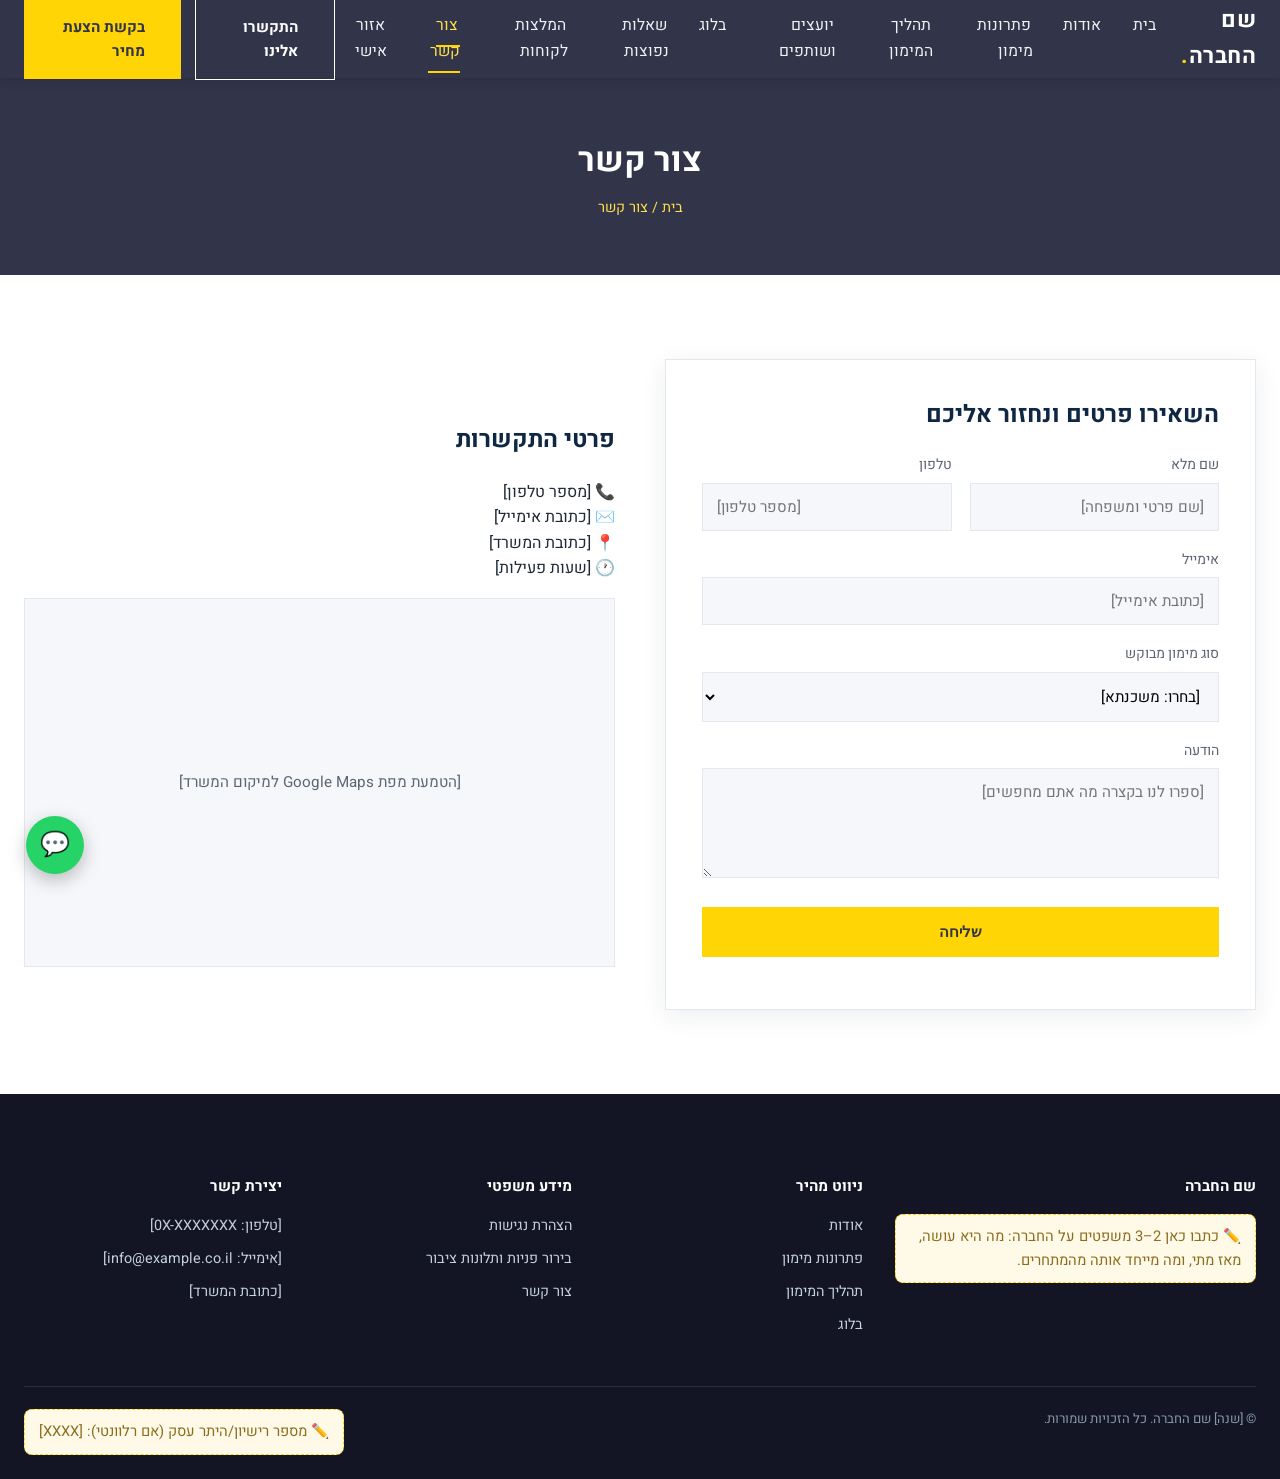
<file: contact.html>
<!DOCTYPE html>
<html lang="he" dir="rtl">
<head>
  <meta charset="UTF-8">
  <meta name="viewport" content="width=device-width, initial-scale=1.0">
  <title>צור קשר | שם החברה</title>
  <meta name="description" content="השאירו פרטים ונחזור אליכם בהקדם">
  <link rel="preconnect" href="https://fonts.googleapis.com">
  <link href="https://fonts.googleapis.com/css2?family=Heebo:wght@400;500;600;700;800&display=swap" rel="stylesheet">
  <link rel="stylesheet" href="css/style.css">
</head>
<body>
  <header class="site-header">
    <div class="container">
      <a href="/" class="logo">שם החברה<span>.</span></a>
      <nav>
        <ul class="main-nav">
        <li><a href="/">בית</a></li>
        <li><a href="about">אודות</a></li>
        <li><a href="solutions">פתרונות מימון</a></li>
        <li><a href="process">תהליך המימון</a></li>
        <li><a href="partners">יועצים ושותפים</a></li>
        <li><a href="blog">בלוג</a></li>
        <li><a href="faq">שאלות נפוצות</a></li>
        <li><a href="reviews">המלצות לקוחות</a></li>
        <li><a href="contact" class="active">צור קשר</a></li>
        <li><a href="login">אזור אישי</a></li>
        </ul>
      </nav>
      <div class="header-cta">
        <a href="contact" class="btn btn-outline">התקשרו אלינו</a>
        <a href="contact" class="btn btn-primary">בקשת הצעת מחיר</a>
        <button class="nav-toggle" aria-label="תפריט"><span></span><span></span><span></span></button>
      </div>
    </div>
  </header>


  <section class="page-hero">
    <div class="container">
      <h1>צור קשר</h1>
      <div class="crumbs"><a href="/">בית</a> / צור קשר</div>
    </div>
  </section>
  <section class="section">
    <div class="container">
      <div class="two-col">
        <div class="form-card">
          <h2 style="color:#0f2743;margin-top:0;">השאירו פרטים ונחזור אליכם</h2>
          <form id="contact-form">
            <input type="hidden" name="access_key" value="5616c72f-cc30-4969-a4b8-cec3efc6ae36">
            <input type="hidden" name="subject" value="פנייה חדשה מאתר Tribus Capital">
            <input type="hidden" name="from_name" value="Tribus Capital - אתר">
            <input type="checkbox" name="botcheck" style="display:none" tabindex="-1" autocomplete="off">
            <div class="form-grid">
              <div><label>שם מלא</label><input type="text" name="name" placeholder="[שם פרטי ומשפחה]" required></div>
              <div><label>טלפון</label><input type="tel" name="phone" placeholder="[מספר טלפון]" required></div>
              <div class="full"><label>אימייל</label><input type="email" name="email" placeholder="[כתובת אימייל]" required></div>
              <div class="full"><label>סוג מימון מבוקש</label>
                <select name="financing_type"><option>[בחרו: משכנתא]</option><option>[הלוואת גישור]</option><option>[איחוד הלוואות]</option><option>[מימון ליזמים]</option><option>[אחר]</option></select>
              </div>
              <div class="full"><label>הודעה</label><textarea name="message" placeholder="[ספרו לנו בקצרה מה אתם מחפשים]"></textarea></div>
            </div>
            <div style="margin-top:20px;"><button type="submit" class="btn btn-primary btn-block">שליחה</button></div>
            <p id="form-status" role="status"></p>
          </form>
        </div>
        <div>
          <h2 style="color:#0f2743;">פרטי התקשרות</h2>
          <p>📞 [מספר טלפון]<br>✉️ [כתובת אימייל]<br>📍 [כתובת המשרד]<br>🕐 [שעות פעילות]</p>
          <div class="hero-media" style="color:#5b6672;border-color:#e3e8ee;background:#f5f7fa;aspect-ratio:16/10;">[הטמעת מפת Google Maps למיקום המשרד]</div>
        </div>
      </div>
    </div>
  </section>

  <footer class="site-footer">
    <div class="container">
      <div class="footer-grid">
        <div>
          <h4>שם החברה</h4>
          <span class="placeholder">כתבו כאן 2–3 משפטים על החברה: מה היא עושה, מאז מתי, ומה מייחד אותה מהמתחרים.</span>
        </div>
        <div>
          <h4>ניווט מהיר</h4>
          <ul>
            <li><a href="about">אודות</a></li>
            <li><a href="solutions">פתרונות מימון</a></li>
            <li><a href="process">תהליך המימון</a></li>
            <li><a href="blog">בלוג</a></li>
          </ul>
        </div>
        <div>
          <h4>מידע משפטי</h4>
          <ul>
            <li><a href="accessibility">הצהרת נגישות</a></li>
          <li><a href="complaints">בירור פניות ותלונות ציבור</a></li>
          <li><a href="contact">צור קשר</a></li>
          </ul>
        </div>
        <div>
          <h4>יצירת קשר</h4>
          <ul>
            <li>[טלפון: 0X-XXXXXXX]</li>
            <li>[אימייל: info@example.co.il]</li>
            <li>[כתובת המשרד]</li>
          </ul>
        </div>
      </div>
      <div class="footer-bottom">
        <span>© [שנה] שם החברה. כל הזכויות שמורות.</span>
        <span class="placeholder" style="margin:0;">מספר רישיון/היתר עסק (אם רלוונטי): [XXXX]</span>
      </div>
    </div>
  </footer>
  <a href="https://wa.me/9725XXXXXXXX" class="whatsapp-float" aria-label="WhatsApp" target="_blank" rel="noopener">💬</a>
  <script src="js/main.js"></script>

</body>
</html>
</file>
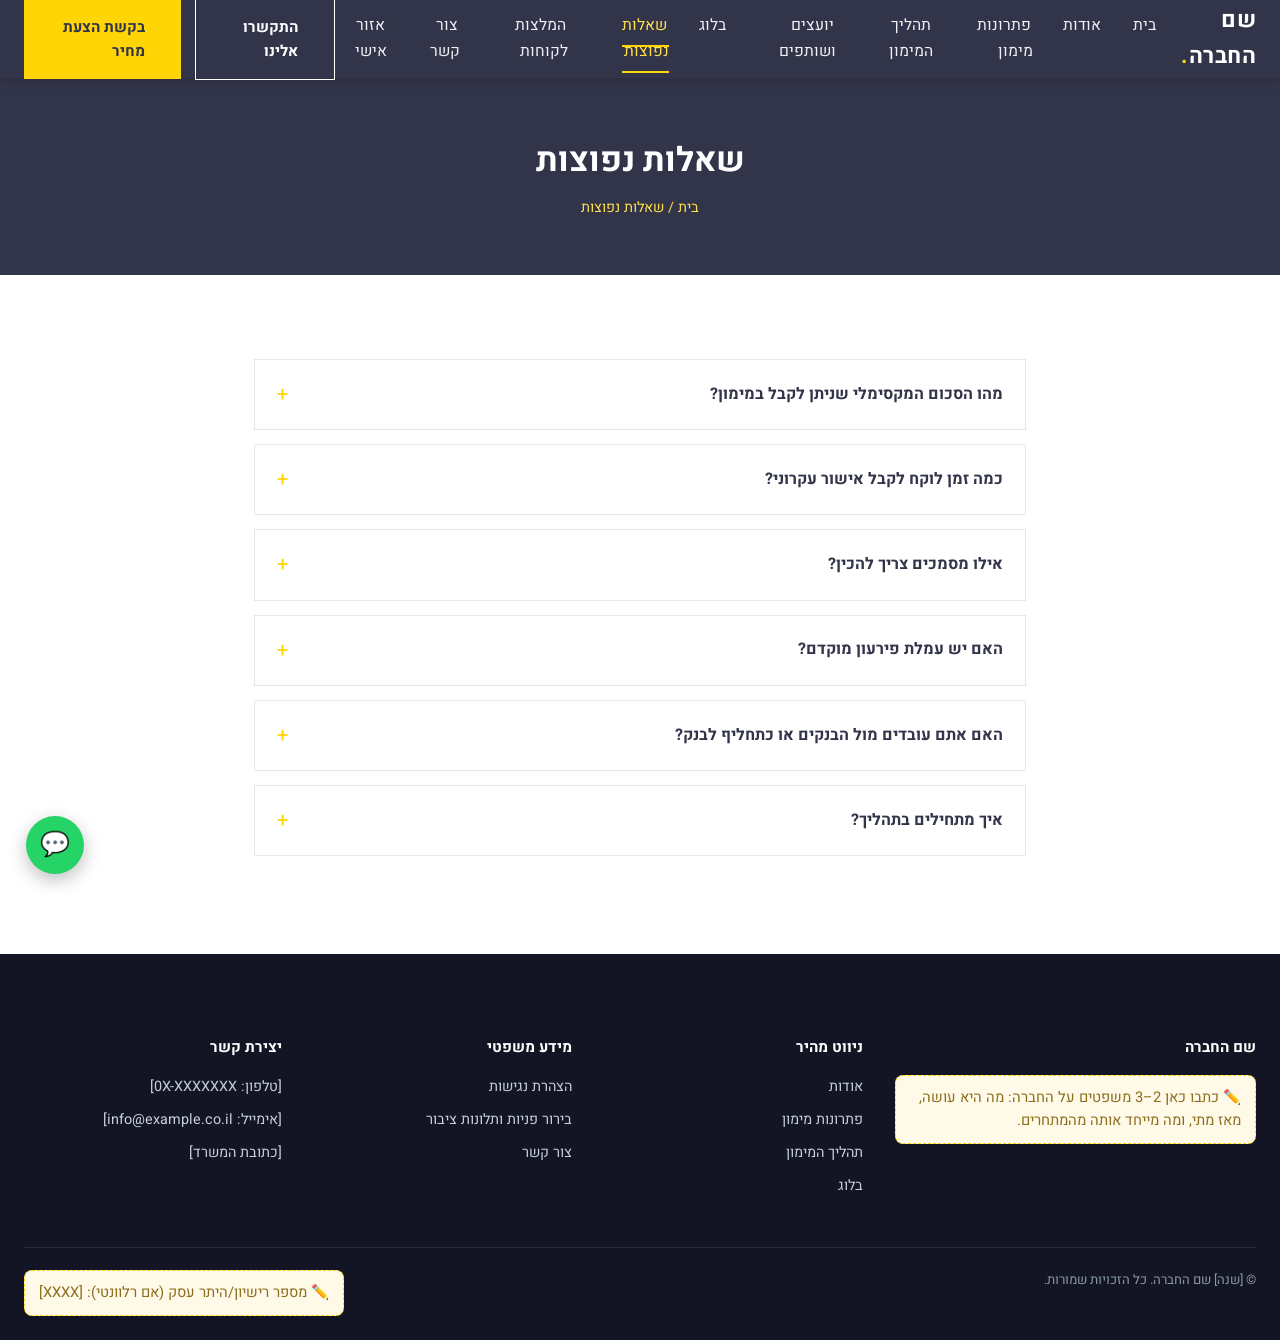
<file: faq.html>
<!DOCTYPE html>
<html lang="he" dir="rtl">
<head>
  <meta charset="UTF-8">
  <meta name="viewport" content="width=device-width, initial-scale=1.0">
  <title>שאלות נפוצות | שם החברה</title>
  <meta name="description" content="תשובות לשאלות הנפוצות ביותר על תהליך המימון">
  <link rel="preconnect" href="https://fonts.googleapis.com">
  <link href="https://fonts.googleapis.com/css2?family=Heebo:wght@400;500;600;700;800&display=swap" rel="stylesheet">
  <link rel="stylesheet" href="css/style.css">
</head>
<body>
  <header class="site-header">
    <div class="container">
      <a href="/" class="logo">שם החברה<span>.</span></a>
      <nav>
        <ul class="main-nav">
        <li><a href="/">בית</a></li>
        <li><a href="about">אודות</a></li>
        <li><a href="solutions">פתרונות מימון</a></li>
        <li><a href="process">תהליך המימון</a></li>
        <li><a href="partners">יועצים ושותפים</a></li>
        <li><a href="blog">בלוג</a></li>
        <li><a href="faq" class="active">שאלות נפוצות</a></li>
        <li><a href="reviews">המלצות לקוחות</a></li>
        <li><a href="contact">צור קשר</a></li>
        <li><a href="login">אזור אישי</a></li>
        </ul>
      </nav>
      <div class="header-cta">
        <a href="contact" class="btn btn-outline">התקשרו אלינו</a>
        <a href="contact" class="btn btn-primary">בקשת הצעת מחיר</a>
        <button class="nav-toggle" aria-label="תפריט"><span></span><span></span><span></span></button>
      </div>
    </div>
  </header>


  <section class="page-hero">
    <div class="container">
      <h1>שאלות נפוצות</h1>
      <div class="crumbs"><a href="/">בית</a> / שאלות נפוצות</div>
    </div>
  </section>
  <section class="section">
    <div class="container content-block">
      
      <div class="faq-item">
        <div class="faq-question">מהו הסכום המקסימלי שניתן לקבל במימון?</div>
        <div class="faq-answer"><p class="placeholder">הסבירו את טווח הסכומים הטיפוסי ואת הגורמים שמשפיעים עליו (שווי נכס, יחס מימון וכו').</p></div>
      </div>
      <div class="faq-item">
        <div class="faq-question">כמה זמן לוקח לקבל אישור עקרוני?</div>
        <div class="faq-answer"><p class="placeholder">ציינו טווח זמן ריאלי (למשל 24–48 שעות) ומה תלוי בלקוח.</p></div>
      </div>
      <div class="faq-item">
        <div class="faq-question">אילו מסמכים צריך להכין?</div>
        <div class="faq-answer"><p class="placeholder">פרטו רשימת מסמכים נפוצה: תלוש שכר, נסח טאבו, תדפיסי בנק וכו'.</p></div>
      </div>
      <div class="faq-item">
        <div class="faq-question">האם יש עמלת פירעון מוקדם?</div>
        <div class="faq-answer"><p class="placeholder">הסבירו את המדיניות שלכם לגבי פירעון מוקדם.</p></div>
      </div>
      <div class="faq-item">
        <div class="faq-question">האם אתם עובדים מול הבנקים או כתחליף לבנק?</div>
        <div class="faq-answer"><p class="placeholder">הבהירו את מעמדכם כגוף מימון חוץ-בנקאי ואיך זה שונה/משלים מימון בנקאי.</p></div>
      </div>
      <div class="faq-item">
        <div class="faq-question">איך מתחילים בתהליך?</div>
        <div class="faq-answer"><p class="placeholder">כוונו את הקורא לטופס יצירת קשר או למספר טלפון.</p></div>
      </div>
    </div>
  </section>

  <footer class="site-footer">
    <div class="container">
      <div class="footer-grid">
        <div>
          <h4>שם החברה</h4>
          <span class="placeholder">כתבו כאן 2–3 משפטים על החברה: מה היא עושה, מאז מתי, ומה מייחד אותה מהמתחרים.</span>
        </div>
        <div>
          <h4>ניווט מהיר</h4>
          <ul>
            <li><a href="about">אודות</a></li>
            <li><a href="solutions">פתרונות מימון</a></li>
            <li><a href="process">תהליך המימון</a></li>
            <li><a href="blog">בלוג</a></li>
          </ul>
        </div>
        <div>
          <h4>מידע משפטי</h4>
          <ul>
            <li><a href="accessibility">הצהרת נגישות</a></li>
          <li><a href="complaints">בירור פניות ותלונות ציבור</a></li>
          <li><a href="contact">צור קשר</a></li>
          </ul>
        </div>
        <div>
          <h4>יצירת קשר</h4>
          <ul>
            <li>[טלפון: 0X-XXXXXXX]</li>
            <li>[אימייל: info@example.co.il]</li>
            <li>[כתובת המשרד]</li>
          </ul>
        </div>
      </div>
      <div class="footer-bottom">
        <span>© [שנה] שם החברה. כל הזכויות שמורות.</span>
        <span class="placeholder" style="margin:0;">מספר רישיון/היתר עסק (אם רלוונטי): [XXXX]</span>
      </div>
    </div>
  </footer>
  <a href="https://wa.me/9725XXXXXXXX" class="whatsapp-float" aria-label="WhatsApp" target="_blank" rel="noopener">💬</a>
  <script src="js/main.js"></script>

</body>
</html>
</file>
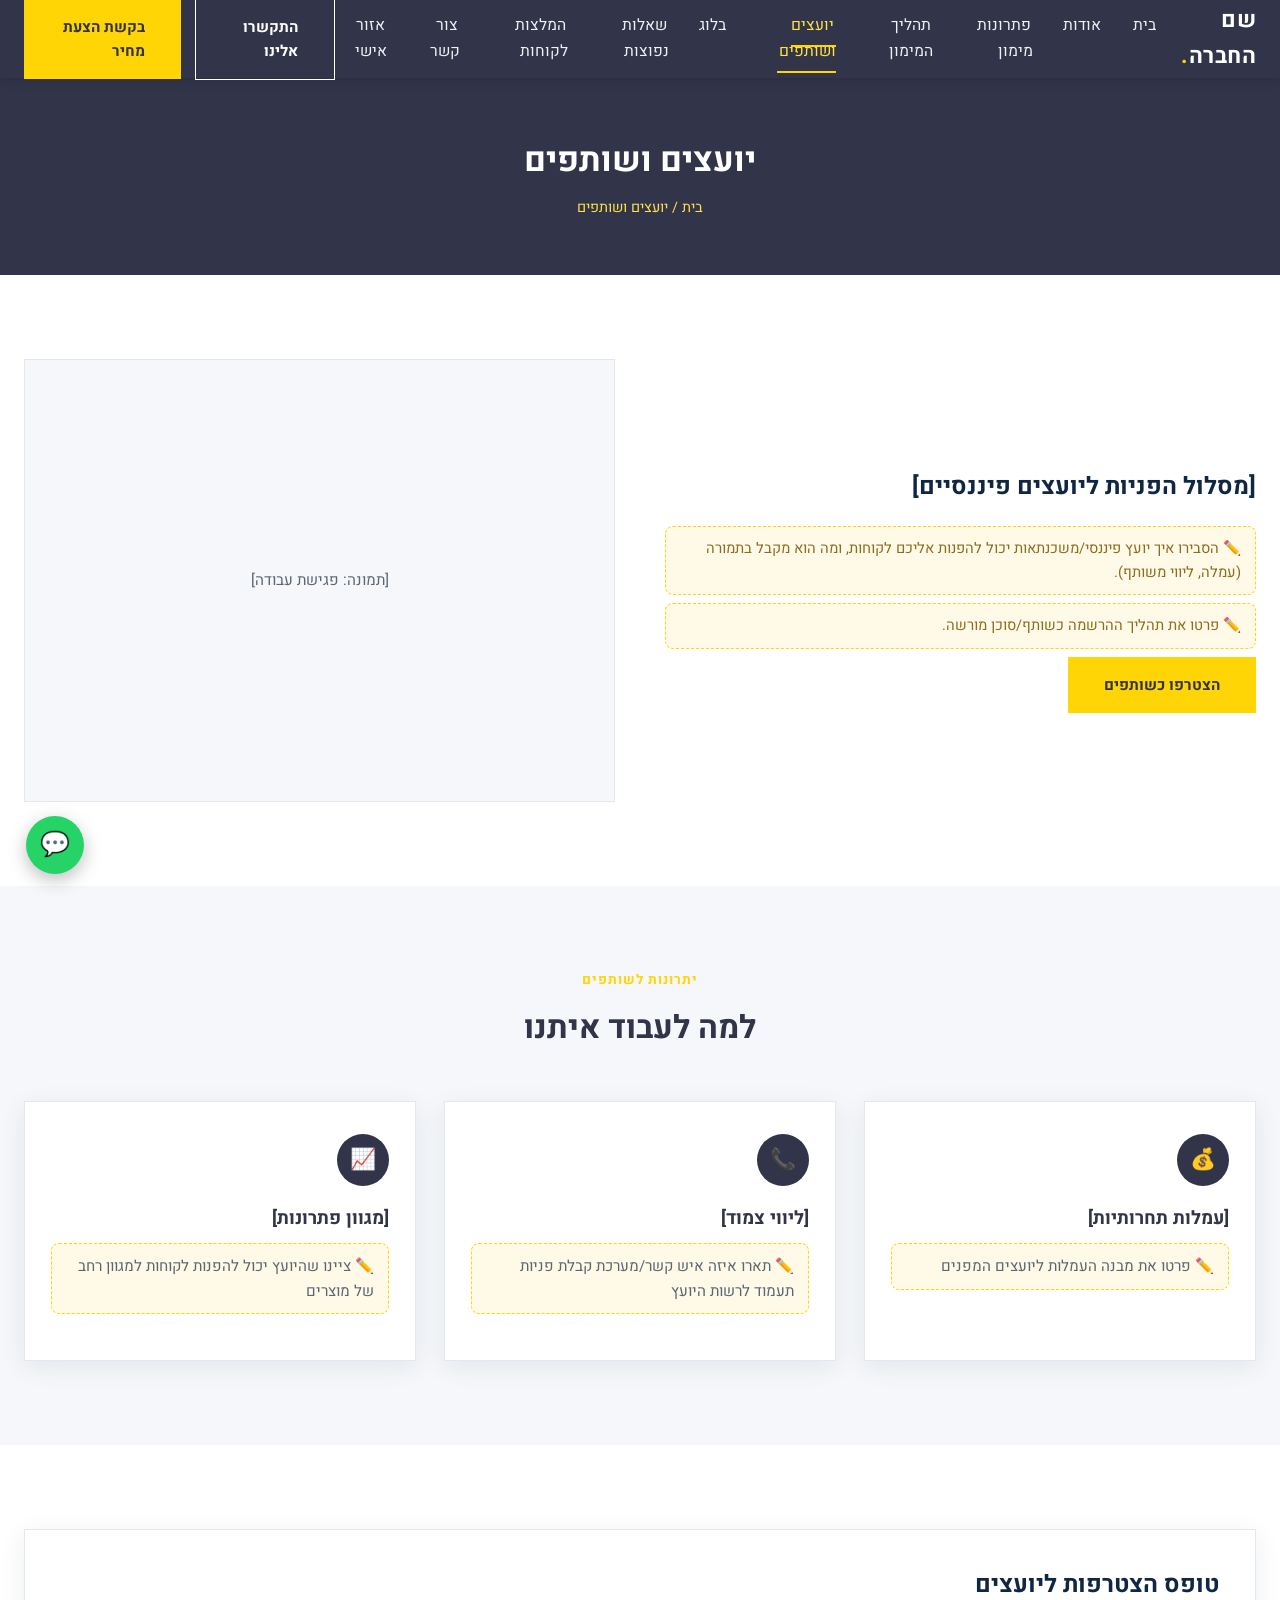
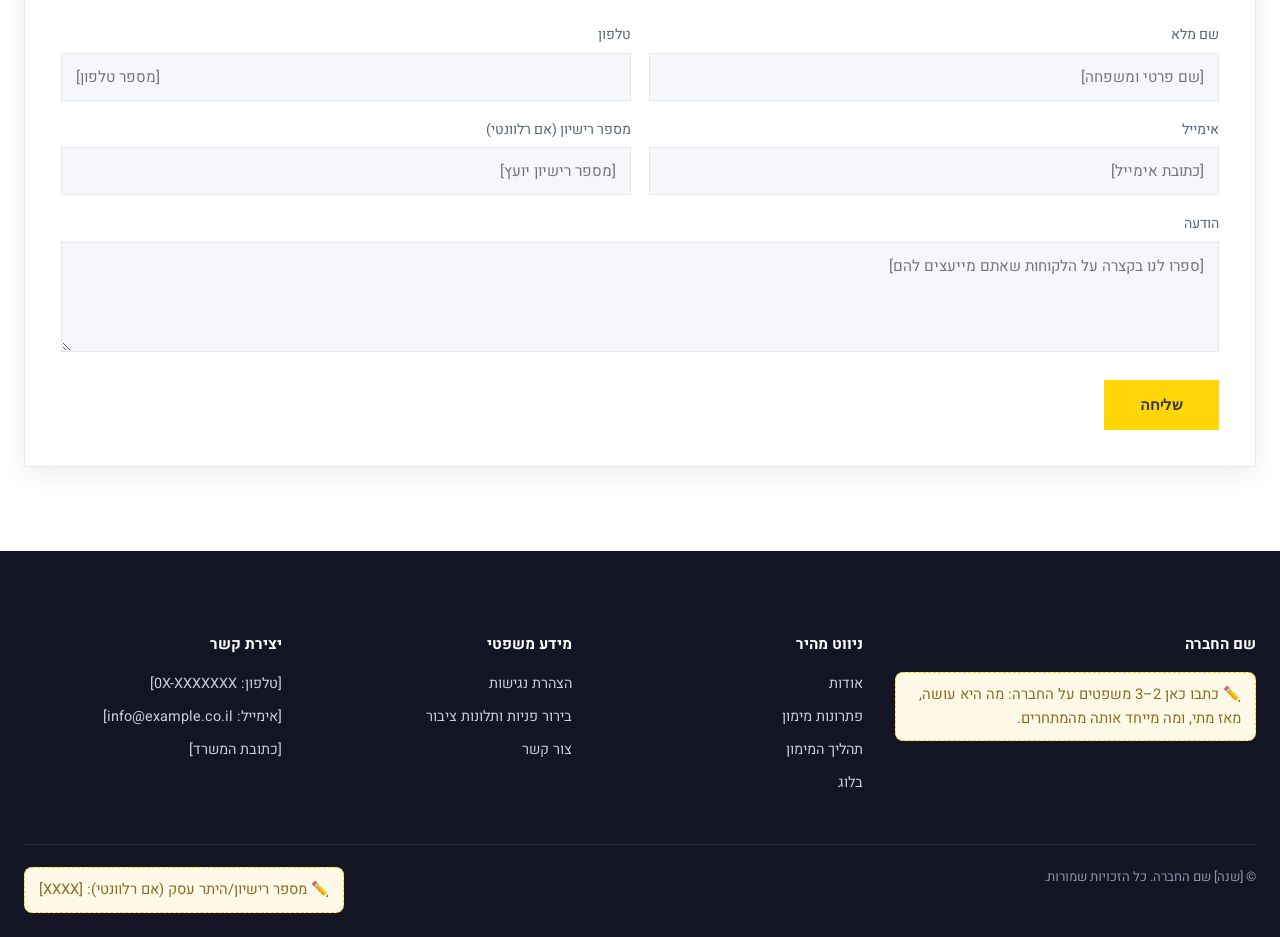
<file: partners.html>
<!DOCTYPE html>
<html lang="he" dir="rtl">
<head>
  <meta charset="UTF-8">
  <meta name="viewport" content="width=device-width, initial-scale=1.0">
  <title>יועצים ושותפים | שם החברה</title>
  <meta name="description" content="מסלול הפניות ושיתופי פעולה ליועצים פיננסיים">
  <link rel="preconnect" href="https://fonts.googleapis.com">
  <link href="https://fonts.googleapis.com/css2?family=Heebo:wght@400;500;600;700;800&display=swap" rel="stylesheet">
  <link rel="stylesheet" href="css/style.css">
</head>
<body>
  <header class="site-header">
    <div class="container">
      <a href="/" class="logo">שם החברה<span>.</span></a>
      <nav>
        <ul class="main-nav">
        <li><a href="/">בית</a></li>
        <li><a href="about">אודות</a></li>
        <li><a href="solutions">פתרונות מימון</a></li>
        <li><a href="process">תהליך המימון</a></li>
        <li><a href="partners" class="active">יועצים ושותפים</a></li>
        <li><a href="blog">בלוג</a></li>
        <li><a href="faq">שאלות נפוצות</a></li>
        <li><a href="reviews">המלצות לקוחות</a></li>
        <li><a href="contact">צור קשר</a></li>
        <li><a href="login">אזור אישי</a></li>
        </ul>
      </nav>
      <div class="header-cta">
        <a href="contact" class="btn btn-outline">התקשרו אלינו</a>
        <a href="contact" class="btn btn-primary">בקשת הצעת מחיר</a>
        <button class="nav-toggle" aria-label="תפריט"><span></span><span></span><span></span></button>
      </div>
    </div>
  </header>


  <section class="page-hero">
    <div class="container">
      <h1>יועצים ושותפים</h1>
      <div class="crumbs"><a href="/">בית</a> / יועצים ושותפים</div>
    </div>
  </section>
  <section class="section">
    <div class="container">
      <div class="two-col">
        <div>
          <h2 style="color:#0f2743;">[מסלול הפניות ליועצים פיננסיים]</h2>
          <p class="placeholder">הסבירו איך יועץ פיננסי/משכנתאות יכול להפנות אליכם לקוחות, ומה הוא מקבל בתמורה (עמלה, ליווי משותף).</p>
          <p class="placeholder">פרטו את תהליך ההרשמה כשותף/סוכן מורשה.</p>
          <a href="contact" class="btn btn-primary">הצטרפו כשותפים</a>
        </div>
        <div class="hero-media" style="color:#5b6672;border-color:#e3e8ee;background:#f5f7fa;">[תמונה: פגישת עבודה]</div>
      </div>
    </div>
  </section>
  <section class="section section-alt">
    <div class="container">
      <div class="section-head">
        <div class="section-eyebrow">יתרונות לשותפים</div>
        <h2>למה לעבוד איתנו</h2>
      </div>
      <div class="cards-grid">
        <div class="card"><div class="card-icon">💰</div><h3>[עמלות תחרותיות]</h3><p class="placeholder">פרטו את מבנה העמלות ליועצים המפנים</p></div>
        <div class="card"><div class="card-icon">📞</div><h3>[ליווי צמוד]</h3><p class="placeholder">תארו איזה איש קשר/מערכת קבלת פניות תעמוד לרשות היועץ</p></div>
        <div class="card"><div class="card-icon">📈</div><h3>[מגוון פתרונות]</h3><p class="placeholder">ציינו שהיועץ יכול להפנות לקוחות למגוון רחב של מוצרים</p></div>
      </div>
    </div>
  </section>
  <section class="section">
    <div class="container">
      <div class="form-card">
        <h2 style="color:#0f2743;margin-top:0;">טופס הצטרפות ליועצים</h2>
        <form>
          <div class="form-grid">
            <div><label>שם מלא</label><input type="text" placeholder="[שם פרטי ומשפחה]"></div>
            <div><label>טלפון</label><input type="tel" placeholder="[מספר טלפון]"></div>
            <div><label>אימייל</label><input type="email" placeholder="[כתובת אימייל]"></div>
            <div><label>מספר רישיון (אם רלוונטי)</label><input type="text" placeholder="[מספר רישיון יועץ]"></div>
            <div class="full"><label>הודעה</label><textarea placeholder="[ספרו לנו בקצרה על הלקוחות שאתם מייעצים להם]"></textarea></div>
          </div>
          <div style="margin-top:20px;"><button type="submit" class="btn btn-primary">שליחה</button></div>
        </form>
      </div>
    </div>
  </section>

  <footer class="site-footer">
    <div class="container">
      <div class="footer-grid">
        <div>
          <h4>שם החברה</h4>
          <span class="placeholder">כתבו כאן 2–3 משפטים על החברה: מה היא עושה, מאז מתי, ומה מייחד אותה מהמתחרים.</span>
        </div>
        <div>
          <h4>ניווט מהיר</h4>
          <ul>
            <li><a href="about">אודות</a></li>
            <li><a href="solutions">פתרונות מימון</a></li>
            <li><a href="process">תהליך המימון</a></li>
            <li><a href="blog">בלוג</a></li>
          </ul>
        </div>
        <div>
          <h4>מידע משפטי</h4>
          <ul>
            <li><a href="accessibility">הצהרת נגישות</a></li>
          <li><a href="complaints">בירור פניות ותלונות ציבור</a></li>
          <li><a href="contact">צור קשר</a></li>
          </ul>
        </div>
        <div>
          <h4>יצירת קשר</h4>
          <ul>
            <li>[טלפון: 0X-XXXXXXX]</li>
            <li>[אימייל: info@example.co.il]</li>
            <li>[כתובת המשרד]</li>
          </ul>
        </div>
      </div>
      <div class="footer-bottom">
        <span>© [שנה] שם החברה. כל הזכויות שמורות.</span>
        <span class="placeholder" style="margin:0;">מספר רישיון/היתר עסק (אם רלוונטי): [XXXX]</span>
      </div>
    </div>
  </footer>
  <a href="https://wa.me/9725XXXXXXXX" class="whatsapp-float" aria-label="WhatsApp" target="_blank" rel="noopener">💬</a>
  <script src="js/main.js"></script>

</body>
</html>
</file>
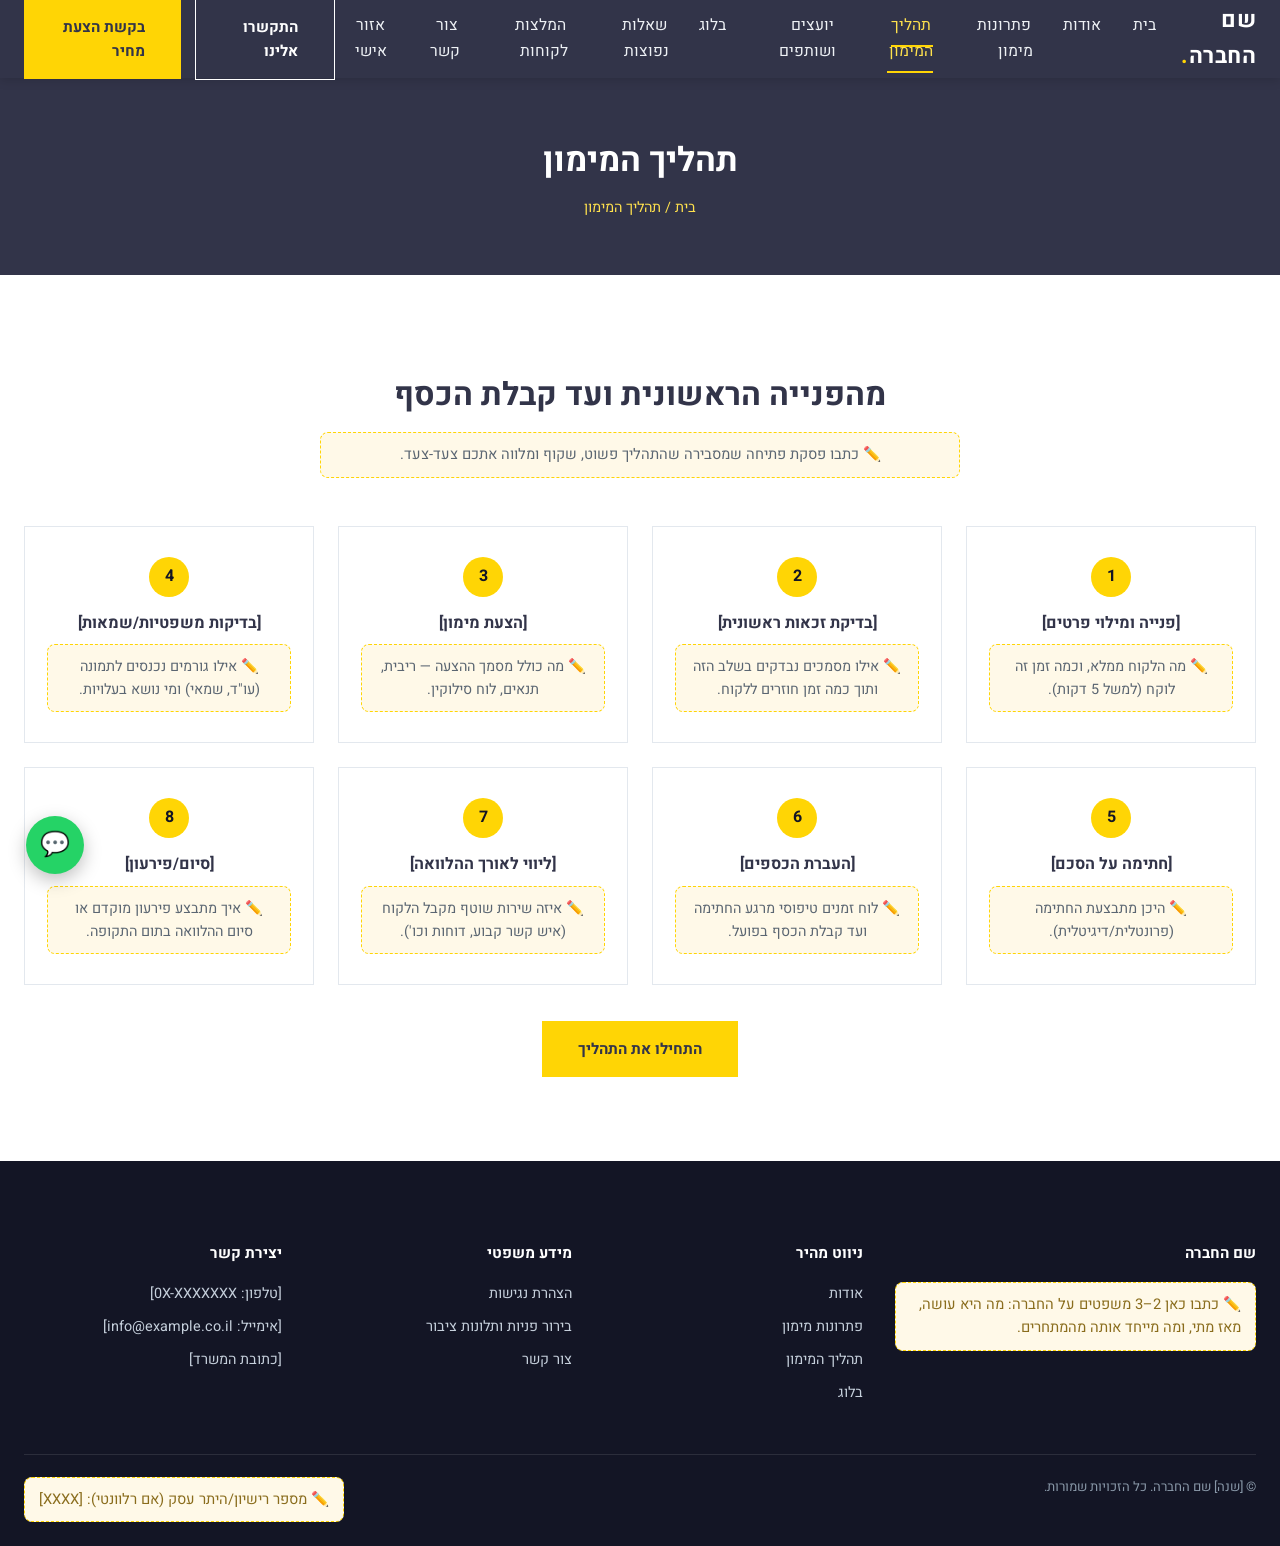
<file: process.html>
<!DOCTYPE html>
<html lang="he" dir="rtl">
<head>
  <meta charset="UTF-8">
  <meta name="viewport" content="width=device-width, initial-scale=1.0">
  <title>תהליך המימון | שם החברה</title>
  <meta name="description" content="כל שלבי תהליך המימון בשקיפות מלאה">
  <link rel="preconnect" href="https://fonts.googleapis.com">
  <link href="https://fonts.googleapis.com/css2?family=Heebo:wght@400;500;600;700;800&display=swap" rel="stylesheet">
  <link rel="stylesheet" href="css/style.css">
</head>
<body>
  <header class="site-header">
    <div class="container">
      <a href="/" class="logo">שם החברה<span>.</span></a>
      <nav>
        <ul class="main-nav">
        <li><a href="/">בית</a></li>
        <li><a href="about">אודות</a></li>
        <li><a href="solutions">פתרונות מימון</a></li>
        <li><a href="process" class="active">תהליך המימון</a></li>
        <li><a href="partners">יועצים ושותפים</a></li>
        <li><a href="blog">בלוג</a></li>
        <li><a href="faq">שאלות נפוצות</a></li>
        <li><a href="reviews">המלצות לקוחות</a></li>
        <li><a href="contact">צור קשר</a></li>
        <li><a href="login">אזור אישי</a></li>
        </ul>
      </nav>
      <div class="header-cta">
        <a href="contact" class="btn btn-outline">התקשרו אלינו</a>
        <a href="contact" class="btn btn-primary">בקשת הצעת מחיר</a>
        <button class="nav-toggle" aria-label="תפריט"><span></span><span></span><span></span></button>
      </div>
    </div>
  </header>


  <section class="page-hero">
    <div class="container">
      <h1>תהליך המימון</h1>
      <div class="crumbs"><a href="/">בית</a> / תהליך המימון</div>
    </div>
  </section>
  <section class="section">
    <div class="container">
      <div class="section-head">
        <h2>מהפנייה הראשונית ועד קבלת הכסף</h2>
        <p class="placeholder">כתבו פסקת פתיחה שמסבירה שהתהליך פשוט, שקוף ומלווה אתכם צעד-צעד.</p>
      </div>
      <div class="steps">
        <div class="step"><h4>[פנייה ומילוי פרטים]</h4><p class="placeholder">מה הלקוח ממלא, וכמה זמן זה לוקח (למשל 5 דקות).</p></div>
        <div class="step"><h4>[בדיקת זכאות ראשונית]</h4><p class="placeholder">אילו מסמכים נבדקים בשלב הזה ותוך כמה זמן חוזרים ללקוח.</p></div>
        <div class="step"><h4>[הצעת מימון]</h4><p class="placeholder">מה כולל מסמך ההצעה — ריבית, תנאים, לוח סילוקין.</p></div>
        <div class="step"><h4>[בדיקות משפטיות/שמאות]</h4><p class="placeholder">אילו גורמים נכנסים לתמונה (עו"ד, שמאי) ומי נושא בעלויות.</p></div>
        <div class="step"><h4>[חתימה על הסכם]</h4><p class="placeholder">היכן מתבצעת החתימה (פרונטלית/דיגיטלית).</p></div>
        <div class="step"><h4>[העברת הכספים]</h4><p class="placeholder">לוח זמנים טיפוסי מרגע החתימה ועד קבלת הכסף בפועל.</p></div>
        <div class="step"><h4>[ליווי לאורך ההלוואה]</h4><p class="placeholder">איזה שירות שוטף מקבל הלקוח (איש קשר קבוע, דוחות וכו').</p></div>
        <div class="step"><h4>[סיום/פירעון]</h4><p class="placeholder">איך מתבצע פירעון מוקדם או סיום ההלוואה בתום התקופה.</p></div>
      </div>
      <div style="text-align:center;margin-top:36px;"><a href="contact" class="btn btn-primary">התחילו את התהליך</a></div>
    </div>
  </section>

  <footer class="site-footer">
    <div class="container">
      <div class="footer-grid">
        <div>
          <h4>שם החברה</h4>
          <span class="placeholder">כתבו כאן 2–3 משפטים על החברה: מה היא עושה, מאז מתי, ומה מייחד אותה מהמתחרים.</span>
        </div>
        <div>
          <h4>ניווט מהיר</h4>
          <ul>
            <li><a href="about">אודות</a></li>
            <li><a href="solutions">פתרונות מימון</a></li>
            <li><a href="process">תהליך המימון</a></li>
            <li><a href="blog">בלוג</a></li>
          </ul>
        </div>
        <div>
          <h4>מידע משפטי</h4>
          <ul>
            <li><a href="accessibility">הצהרת נגישות</a></li>
          <li><a href="complaints">בירור פניות ותלונות ציבור</a></li>
          <li><a href="contact">צור קשר</a></li>
          </ul>
        </div>
        <div>
          <h4>יצירת קשר</h4>
          <ul>
            <li>[טלפון: 0X-XXXXXXX]</li>
            <li>[אימייל: info@example.co.il]</li>
            <li>[כתובת המשרד]</li>
          </ul>
        </div>
      </div>
      <div class="footer-bottom">
        <span>© [שנה] שם החברה. כל הזכויות שמורות.</span>
        <span class="placeholder" style="margin:0;">מספר רישיון/היתר עסק (אם רלוונטי): [XXXX]</span>
      </div>
    </div>
  </footer>
  <a href="https://wa.me/9725XXXXXXXX" class="whatsapp-float" aria-label="WhatsApp" target="_blank" rel="noopener">💬</a>
  <script src="js/main.js"></script>

</body>
</html>
</file>
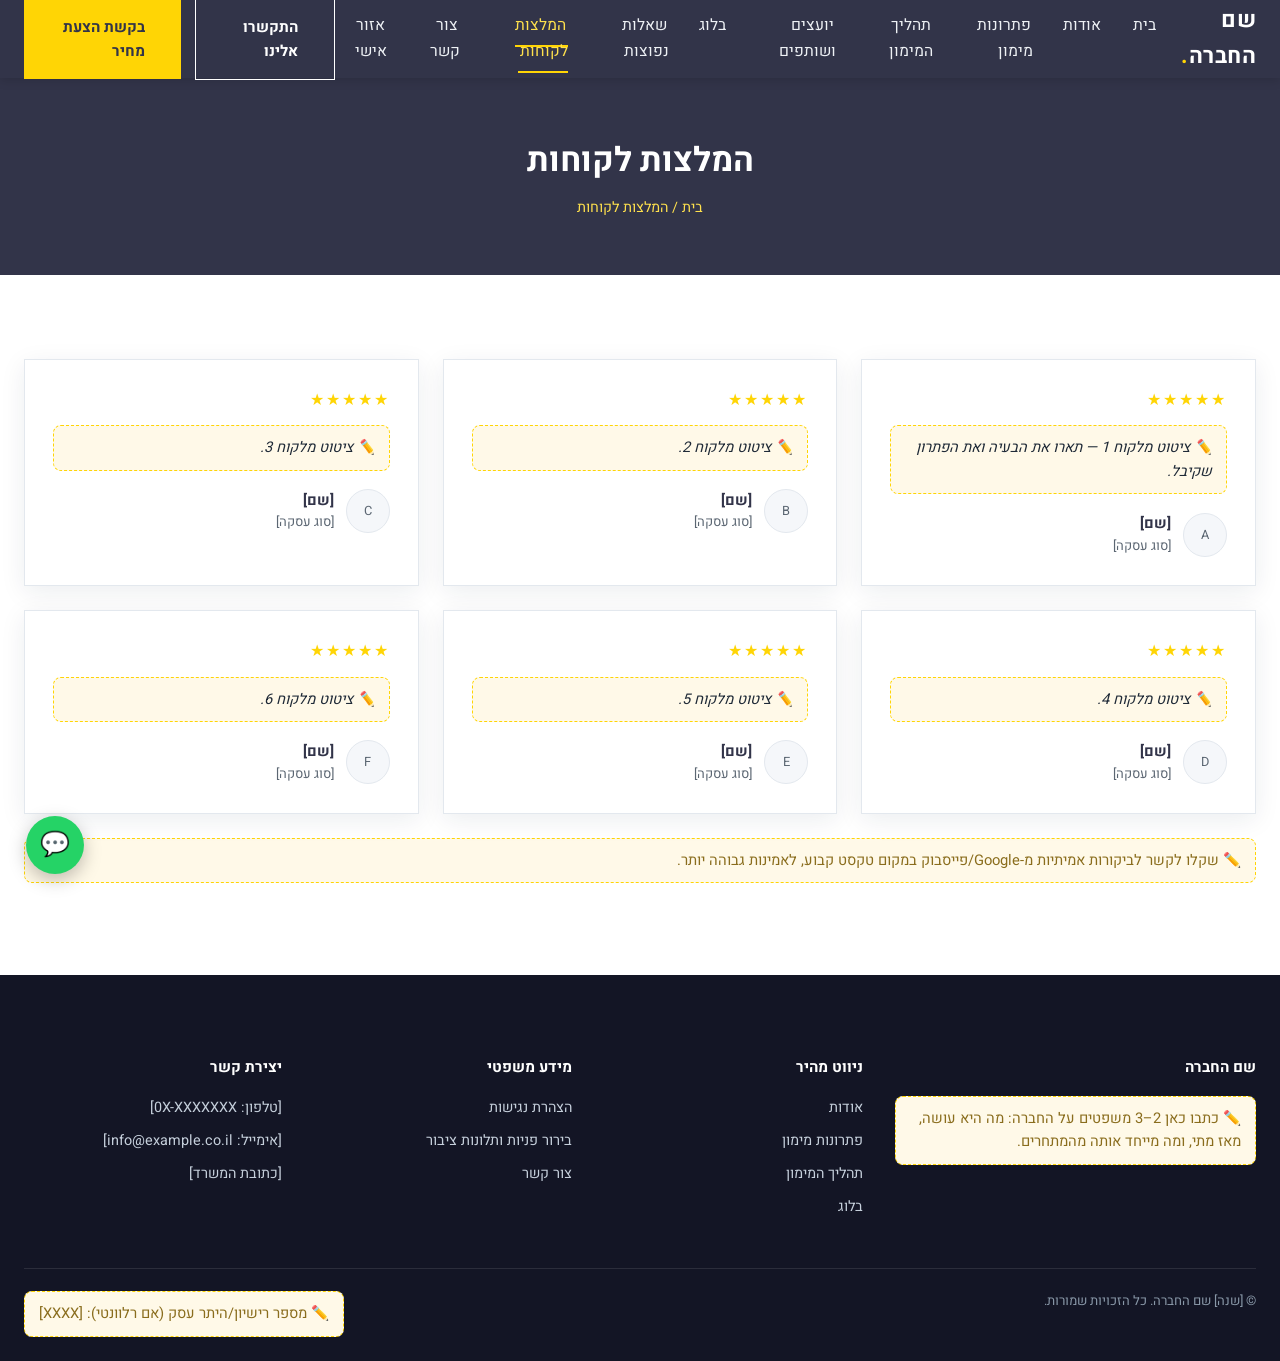
<file: reviews.html>
<!DOCTYPE html>
<html lang="he" dir="rtl">
<head>
  <meta charset="UTF-8">
  <meta name="viewport" content="width=device-width, initial-scale=1.0">
  <title>המלצות לקוחות | שם החברה</title>
  <meta name="description" content="מה לקוחות אומרים על השירות שלנו">
  <link rel="preconnect" href="https://fonts.googleapis.com">
  <link href="https://fonts.googleapis.com/css2?family=Heebo:wght@400;500;600;700;800&display=swap" rel="stylesheet">
  <link rel="stylesheet" href="css/style.css">
</head>
<body>
  <header class="site-header">
    <div class="container">
      <a href="/" class="logo">שם החברה<span>.</span></a>
      <nav>
        <ul class="main-nav">
        <li><a href="/">בית</a></li>
        <li><a href="about">אודות</a></li>
        <li><a href="solutions">פתרונות מימון</a></li>
        <li><a href="process">תהליך המימון</a></li>
        <li><a href="partners">יועצים ושותפים</a></li>
        <li><a href="blog">בלוג</a></li>
        <li><a href="faq">שאלות נפוצות</a></li>
        <li><a href="reviews" class="active">המלצות לקוחות</a></li>
        <li><a href="contact">צור קשר</a></li>
        <li><a href="login">אזור אישי</a></li>
        </ul>
      </nav>
      <div class="header-cta">
        <a href="contact" class="btn btn-outline">התקשרו אלינו</a>
        <a href="contact" class="btn btn-primary">בקשת הצעת מחיר</a>
        <button class="nav-toggle" aria-label="תפריט"><span></span><span></span><span></span></button>
      </div>
    </div>
  </header>


  <section class="page-hero">
    <div class="container">
      <h1>המלצות לקוחות</h1>
      <div class="crumbs"><a href="/">בית</a> / המלצות לקוחות</div>
    </div>
  </section>
  <section class="section">
    <div class="container">
      <div class="testimonials-track">
        <div class="testimonial"><div class="stars">★★★★★</div><p class="quote placeholder">ציטוט מלקוח 1 — תארו את הבעיה ואת הפתרון שקיבל.</p><div class="author"><div class="avatar">A</div><div><div class="name">[שם]</div><div class="role">[סוג עסקה]</div></div></div></div>
        <div class="testimonial"><div class="stars">★★★★★</div><p class="quote placeholder">ציטוט מלקוח 2.</p><div class="author"><div class="avatar">B</div><div><div class="name">[שם]</div><div class="role">[סוג עסקה]</div></div></div></div>
        <div class="testimonial"><div class="stars">★★★★★</div><p class="quote placeholder">ציטוט מלקוח 3.</p><div class="author"><div class="avatar">C</div><div><div class="name">[שם]</div><div class="role">[סוג עסקה]</div></div></div></div>
        <div class="testimonial"><div class="stars">★★★★★</div><p class="quote placeholder">ציטוט מלקוח 4.</p><div class="author"><div class="avatar">D</div><div><div class="name">[שם]</div><div class="role">[סוג עסקה]</div></div></div></div>
        <div class="testimonial"><div class="stars">★★★★★</div><p class="quote placeholder">ציטוט מלקוח 5.</p><div class="author"><div class="avatar">E</div><div><div class="name">[שם]</div><div class="role">[סוג עסקה]</div></div></div></div>
        <div class="testimonial"><div class="stars">★★★★★</div><p class="quote placeholder">ציטוט מלקוח 6.</p><div class="author"><div class="avatar">F</div><div><div class="name">[שם]</div><div class="role">[סוג עסקה]</div></div></div></div>
      </div>
      <p class="placeholder" style="margin-top:24px;">שקלו לקשר לביקורות אמיתיות מ-Google/פייסבוק במקום טקסט קבוע, לאמינות גבוהה יותר.</p>
    </div>
  </section>

  <footer class="site-footer">
    <div class="container">
      <div class="footer-grid">
        <div>
          <h4>שם החברה</h4>
          <span class="placeholder">כתבו כאן 2–3 משפטים על החברה: מה היא עושה, מאז מתי, ומה מייחד אותה מהמתחרים.</span>
        </div>
        <div>
          <h4>ניווט מהיר</h4>
          <ul>
            <li><a href="about">אודות</a></li>
            <li><a href="solutions">פתרונות מימון</a></li>
            <li><a href="process">תהליך המימון</a></li>
            <li><a href="blog">בלוג</a></li>
          </ul>
        </div>
        <div>
          <h4>מידע משפטי</h4>
          <ul>
            <li><a href="accessibility">הצהרת נגישות</a></li>
          <li><a href="complaints">בירור פניות ותלונות ציבור</a></li>
          <li><a href="contact">צור קשר</a></li>
          </ul>
        </div>
        <div>
          <h4>יצירת קשר</h4>
          <ul>
            <li>[טלפון: 0X-XXXXXXX]</li>
            <li>[אימייל: info@example.co.il]</li>
            <li>[כתובת המשרד]</li>
          </ul>
        </div>
      </div>
      <div class="footer-bottom">
        <span>© [שנה] שם החברה. כל הזכויות שמורות.</span>
        <span class="placeholder" style="margin:0;">מספר רישיון/היתר עסק (אם רלוונטי): [XXXX]</span>
      </div>
    </div>
  </footer>
  <a href="https://wa.me/9725XXXXXXXX" class="whatsapp-float" aria-label="WhatsApp" target="_blank" rel="noopener">💬</a>
  <script src="js/main.js"></script>

</body>
</html>
</file>
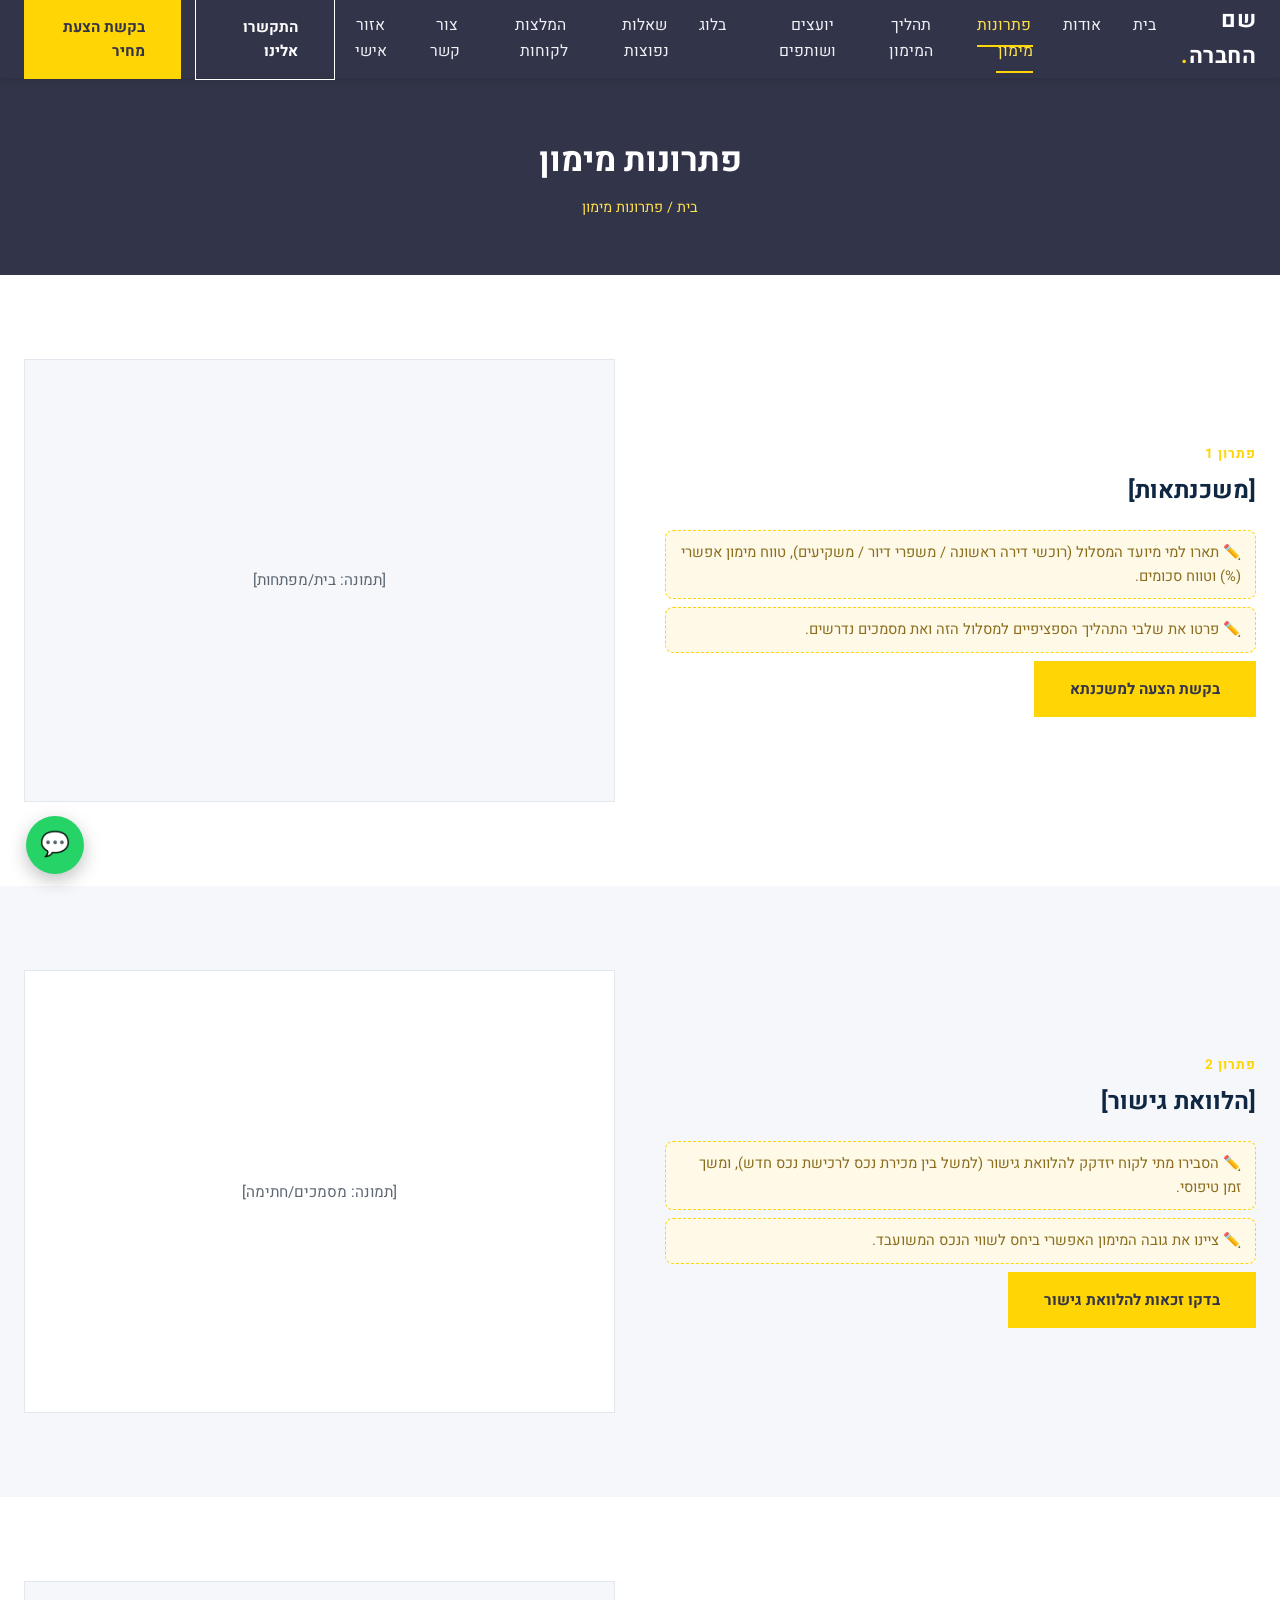
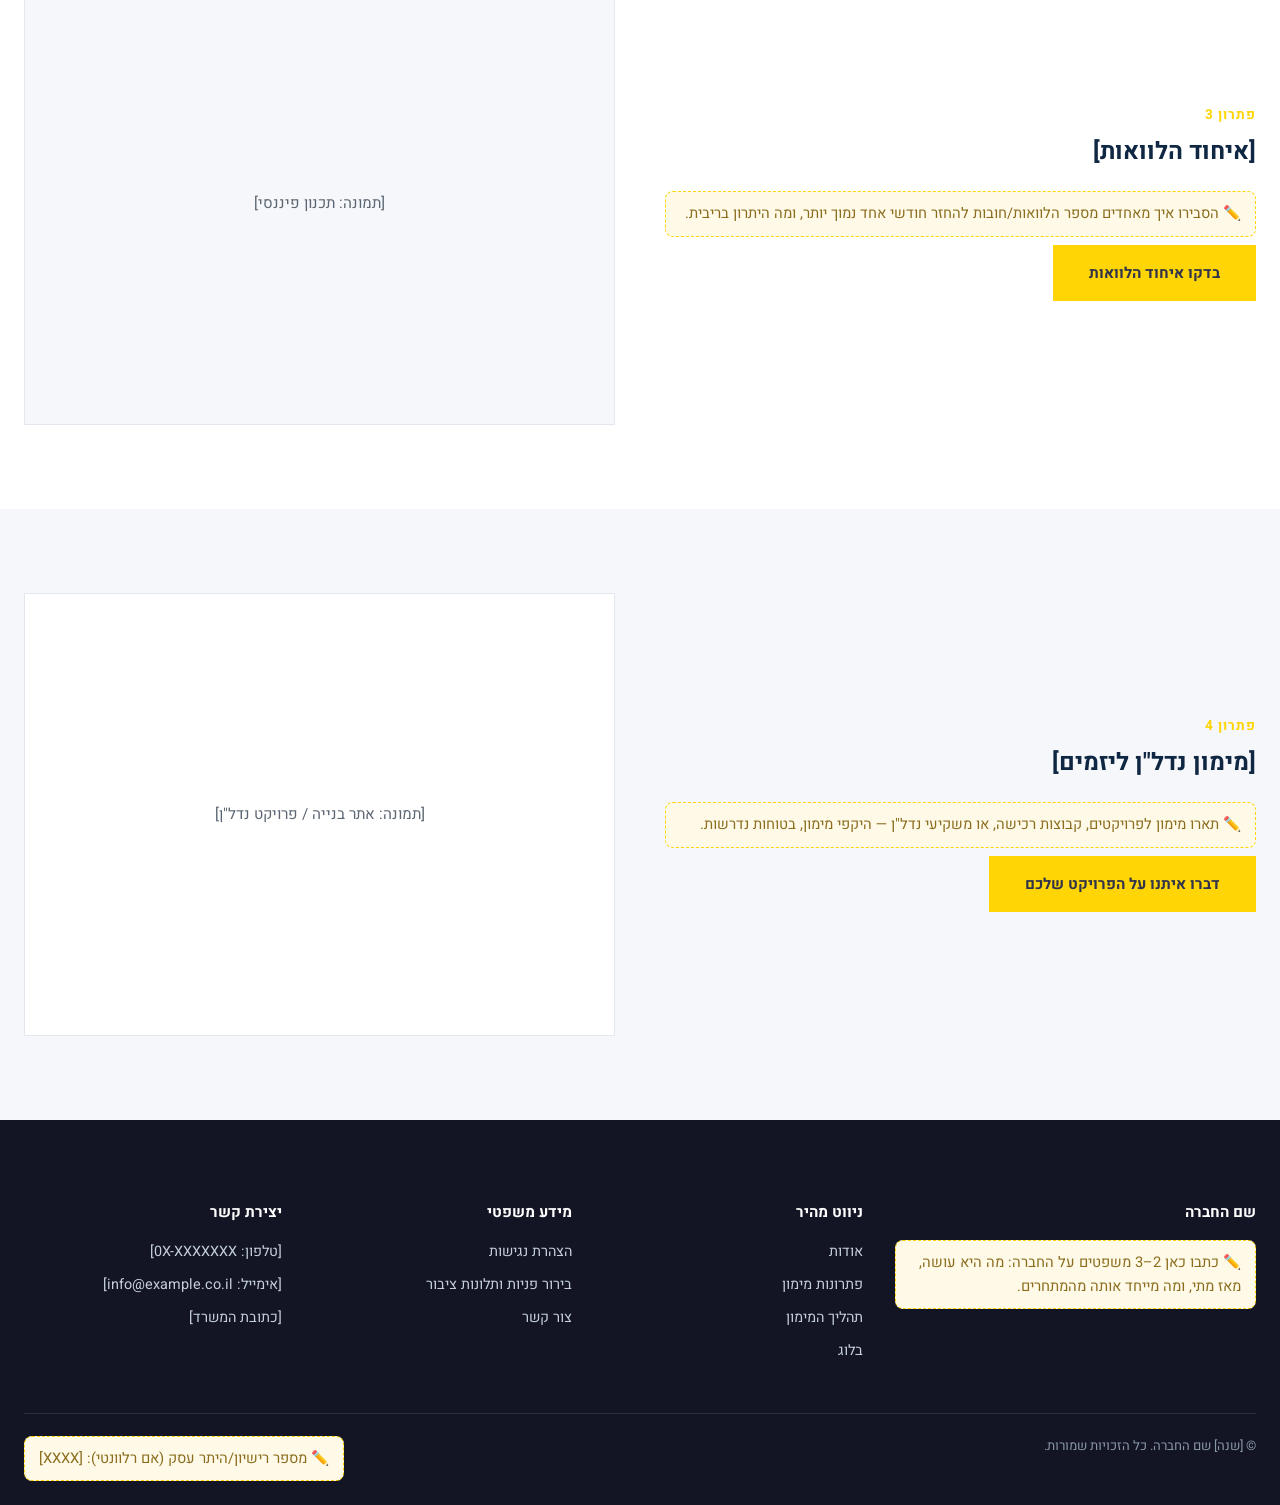
<file: solutions.html>
<!DOCTYPE html>
<html lang="he" dir="rtl">
<head>
  <meta charset="UTF-8">
  <meta name="viewport" content="width=device-width, initial-scale=1.0">
  <title>פתרונות מימון | שם החברה</title>
  <meta name="description" content="משכנתאות, הלוואות גישור, איחוד הלוואות ומימון ליזמים">
  <link rel="preconnect" href="https://fonts.googleapis.com">
  <link href="https://fonts.googleapis.com/css2?family=Heebo:wght@400;500;600;700;800&display=swap" rel="stylesheet">
  <link rel="stylesheet" href="css/style.css">
</head>
<body>
  <header class="site-header">
    <div class="container">
      <a href="/" class="logo">שם החברה<span>.</span></a>
      <nav>
        <ul class="main-nav">
        <li><a href="/">בית</a></li>
        <li><a href="about">אודות</a></li>
        <li><a href="solutions" class="active">פתרונות מימון</a></li>
        <li><a href="process">תהליך המימון</a></li>
        <li><a href="partners">יועצים ושותפים</a></li>
        <li><a href="blog">בלוג</a></li>
        <li><a href="faq">שאלות נפוצות</a></li>
        <li><a href="reviews">המלצות לקוחות</a></li>
        <li><a href="contact">צור קשר</a></li>
        <li><a href="login">אזור אישי</a></li>
        </ul>
      </nav>
      <div class="header-cta">
        <a href="contact" class="btn btn-outline">התקשרו אלינו</a>
        <a href="contact" class="btn btn-primary">בקשת הצעת מחיר</a>
        <button class="nav-toggle" aria-label="תפריט"><span></span><span></span><span></span></button>
      </div>
    </div>
  </header>


  <section class="page-hero">
    <div class="container">
      <h1>פתרונות מימון</h1>
      <div class="crumbs"><a href="/">בית</a> / פתרונות מימון</div>
    </div>
  </section>

  <section class="section" id="mortgage">
    <div class="container">
      <div class="two-col">
        <div>
          <div class="section-eyebrow">פתרון 1</div>
          <h2 style="color:#0f2743;margin-top:6px;">[משכנתאות]</h2>
          <p class="placeholder">תארו למי מיועד המסלול (רוכשי דירה ראשונה / משפרי דיור / משקיעים), טווח מימון אפשרי (%) וטווח סכומים.</p>
          <p class="placeholder">פרטו את שלבי התהליך הספציפיים למסלול הזה ואת מסמכים נדרשים.</p>
          <a href="contact" class="btn btn-primary">בקשת הצעה למשכנתא</a>
        </div>
        <div class="hero-media" style="color:#5b6672;border-color:#e3e8ee;background:#f5f7fa;">[תמונה: בית/מפתחות]</div>
      </div>
    </div>
  </section>

  <section class="section section-alt" id="bridge">
    <div class="container">
      <div class="two-col">
        <div class="hero-media" style="color:#5b6672;border-color:#e3e8ee;background:#fff;order:2;">[תמונה: מסמכים/חתימה]</div>
        <div style="order:1;">
          <div class="section-eyebrow">פתרון 2</div>
          <h2 style="color:#0f2743;margin-top:6px;">[הלוואת גישור]</h2>
          <p class="placeholder">הסבירו מתי לקוח יזדקק להלוואת גישור (למשל בין מכירת נכס לרכישת נכס חדש), ומשך זמן טיפוסי.</p>
          <p class="placeholder">ציינו את גובה המימון האפשרי ביחס לשווי הנכס המשועבד.</p>
          <a href="contact" class="btn btn-primary">בדקו זכאות להלוואת גישור</a>
        </div>
      </div>
    </div>
  </section>

  <section class="section" id="consolidation">
    <div class="container">
      <div class="two-col">
        <div>
          <div class="section-eyebrow">פתרון 3</div>
          <h2 style="color:#0f2743;margin-top:6px;">[איחוד הלוואות]</h2>
          <p class="placeholder">הסבירו איך מאחדים מספר הלוואות/חובות להחזר חודשי אחד נמוך יותר, ומה היתרון בריבית.</p>
          <a href="contact" class="btn btn-primary">בדקו איחוד הלוואות</a>
        </div>
        <div class="hero-media" style="color:#5b6672;border-color:#e3e8ee;background:#f5f7fa;">[תמונה: תכנון פיננסי]</div>
      </div>
    </div>
  </section>

  <section class="section section-alt" id="developers">
    <div class="container">
      <div class="two-col">
        <div class="hero-media" style="color:#5b6672;border-color:#e3e8ee;background:#fff;order:2;">[תמונה: אתר בנייה / פרויקט נדל"ן]</div>
        <div style="order:1;">
          <div class="section-eyebrow">פתרון 4</div>
          <h2 style="color:#0f2743;margin-top:6px;">[מימון נדל"ן ליזמים]</h2>
          <p class="placeholder">תארו מימון לפרויקטים, קבוצות רכישה, או משקיעי נדל"ן — היקפי מימון, בטוחות נדרשות.</p>
          <a href="contact" class="btn btn-primary">דברו איתנו על הפרויקט שלכם</a>
        </div>
      </div>
    </div>
  </section>

  <footer class="site-footer">
    <div class="container">
      <div class="footer-grid">
        <div>
          <h4>שם החברה</h4>
          <span class="placeholder">כתבו כאן 2–3 משפטים על החברה: מה היא עושה, מאז מתי, ומה מייחד אותה מהמתחרים.</span>
        </div>
        <div>
          <h4>ניווט מהיר</h4>
          <ul>
            <li><a href="about">אודות</a></li>
            <li><a href="solutions">פתרונות מימון</a></li>
            <li><a href="process">תהליך המימון</a></li>
            <li><a href="blog">בלוג</a></li>
          </ul>
        </div>
        <div>
          <h4>מידע משפטי</h4>
          <ul>
            <li><a href="accessibility">הצהרת נגישות</a></li>
          <li><a href="complaints">בירור פניות ותלונות ציבור</a></li>
          <li><a href="contact">צור קשר</a></li>
          </ul>
        </div>
        <div>
          <h4>יצירת קשר</h4>
          <ul>
            <li>[טלפון: 0X-XXXXXXX]</li>
            <li>[אימייל: info@example.co.il]</li>
            <li>[כתובת המשרד]</li>
          </ul>
        </div>
      </div>
      <div class="footer-bottom">
        <span>© [שנה] שם החברה. כל הזכויות שמורות.</span>
        <span class="placeholder" style="margin:0;">מספר רישיון/היתר עסק (אם רלוונטי): [XXXX]</span>
      </div>
    </div>
  </footer>
  <a href="https://wa.me/9725XXXXXXXX" class="whatsapp-float" aria-label="WhatsApp" target="_blank" rel="noopener">💬</a>
  <script src="js/main.js"></script>

</body>
</html>
</file>
<file: css/style.css>
/* =====================================================
   TOP Finance-style Marketing Site — Shared Stylesheet
   Hebrew / RTL — placeholder static frontend
   ===================================================== */

:root {
  --color-navy: #323449;
  --color-navy-dark: #131525;
  --color-gold: #FFD505;
  --color-gold-light: #ffe14d;
  --color-bg: #ffffff;
  --color-bg-alt: #f5f7fa;
  --color-text: #1f2a37;
  --color-text-muted: #5b6672;
  --color-border: #e3e8ee;
  --shadow-card: 0 6px 24px rgba(15, 39, 67, 0.08);
  --radius: 0px;
  --max-width: 1400px;
  --font-main: "Heebo", "Segoe UI", Arial, sans-serif;
}

* { box-sizing: border-box; }

html { scroll-behavior: smooth; }

body {
  margin: 0;
  direction: rtl;
  text-align: right;
  font-family: var(--font-main);
  color: var(--color-text);
  background: var(--color-bg);
  line-height: 1.6;
}

img { max-width: 100%; display: block; }

a { color: inherit; text-decoration: none; }

.container {
  max-width: var(--max-width);
  margin: 0 auto;
  padding: 0 24px;
}

.placeholder {
  background: #fff9e8;
  border: 1px dashed var(--color-gold);
  color: #8a6d1d;
  padding: 10px 14px;
  border-radius: 8px;
  font-size: 0.92rem;
  display: block;
  margin: 8px 0;
}

.placeholder::before {
  content: "✏️ ";
}

/* ---------- Header ---------- */
.site-header {
  background: var(--color-navy);
  color: #fff;
  position: sticky;
  top: 0;
  z-index: 100;
  box-shadow: 0 2px 10px rgba(0,0,0,0.15);
}

.site-header .container {
  display: flex;
  align-items: center;
  justify-content: space-between;
  height: 78px;
}

.logo {
  font-size: 1.4rem;
  font-weight: 700;
  color: #fff;
  letter-spacing: 0.5px;
}
.logo span { color: var(--color-gold); }

.main-nav {
  display: flex;
  gap: 28px;
  list-style: none;
  margin: 0;
  padding: 0;
}

.main-nav a {
  font-size: 0.98rem;
  color: #eef1f5;
  padding: 8px 2px;
  border-bottom: 2px solid transparent;
  transition: border-color 0.2s, color 0.2s;
}

.main-nav a:hover,
.main-nav a.active {
  color: var(--color-gold-light);
  border-bottom-color: var(--color-gold);
}

.header-cta {
  display: flex;
  align-items: center;
  gap: 14px;
}

.btn {
  display: inline-block;
  padding: 16px 36px;
  border-radius: 0;
  font-weight: 700;
  font-size: 0.95rem;
  cursor: pointer;
  border: none;
  transition: transform 0.15s ease, box-shadow 0.15s ease;
}

.btn-primary {
  background: var(--color-gold);
  color: var(--color-navy);
}
.btn-primary:hover { transform: translateY(-1px); box-shadow: 0 6px 16px rgba(255,213,5,0.45); }

.btn-outline {
  background: transparent;
  border: 1.5px solid #fff;
  color: #fff;
}
.btn-outline:hover { background: rgba(255,255,255,0.1); }

.btn-outline-dark {
  background: transparent;
  border: 1.5px solid var(--color-navy);
  color: var(--color-navy);
}
.btn-outline-dark:hover { background: rgba(15,39,67,0.06); }

.btn-block { width: 100%; text-align: center; }

.nav-toggle {
  display: none;
  flex-direction: column;
  gap: 5px;
  background: none;
  border: none;
  cursor: pointer;
  padding: 6px;
}
.nav-toggle span {
  width: 26px;
  height: 2px;
  background: #fff;
  display: block;
}

/* ---------- Hero ---------- */
.hero {
  background: linear-gradient(135deg, var(--color-navy) 0%, var(--color-navy-dark) 100%);
  color: #fff;
  padding: 90px 0 110px;
}

.hero .container {
  display: grid;
  grid-template-columns: 1.1fr 0.9fr;
  gap: 50px;
  align-items: center;
}

.hero-eyebrow {
  color: var(--color-gold-light);
  font-weight: 600;
  letter-spacing: 1px;
  font-size: 0.9rem;
  text-transform: uppercase;
}

.hero h1 {
  font-size: 2.6rem;
  line-height: 1.25;
  margin: 14px 0 20px;
}

.hero p {
  color: #cfd8e3;
  font-size: 1.08rem;
  margin-bottom: 30px;
  max-width: 520px;
}

.hero-actions { display: flex; gap: 16px; flex-wrap: wrap; }

.hero-media {
  background: rgba(255,255,255,0.06);
  border: 1px solid rgba(255,255,255,0.15);
  border-radius: var(--radius);
  aspect-ratio: 4/3;
  display: flex;
  align-items: center;
  justify-content: center;
  color: #9fb0c3;
  text-align: center;
  padding: 20px;
  font-size: 0.95rem;
}

/* ---------- Stats bar ---------- */
.stats-bar {
  background: var(--color-bg-alt);
  border-bottom: 1px solid var(--color-border);
}
.stats-bar .container {
  display: grid;
  grid-template-columns: repeat(4, 1fr);
  gap: 20px;
  padding: 36px 24px;
}
.stat { text-align: center; }
.stat .num {
  font-size: 2rem;
  font-weight: 700;
  color: var(--color-navy);
}
.stat .label { color: var(--color-text-muted); font-size: 0.9rem; margin-top: 4px; }

/* ---------- Section generic ---------- */
.section { padding: 84px 0; }
.section-alt { background: var(--color-bg-alt); }

.section-head {
  max-width: 640px;
  margin: 0 auto 48px;
  text-align: center;
}
.section-eyebrow {
  color: var(--color-gold);
  font-weight: 700;
  font-size: 0.85rem;
  letter-spacing: 1px;
  text-transform: uppercase;
}
.section-head h2 {
  font-size: 2rem;
  margin: 10px 0 12px;
  color: var(--color-navy);
}
.section-head p { color: var(--color-text-muted); }

/* ---------- Cards grid ---------- */
.cards-grid {
  display: grid;
  grid-template-columns: repeat(3, 1fr);
  gap: 28px;
}

.card {
  background: #fff;
  border: 1px solid var(--color-border);
  border-radius: var(--radius);
  padding: 32px 26px;
  box-shadow: var(--shadow-card);
  transition: transform 0.2s ease;
}
.card:hover { transform: translateY(-4px); }

.card-icon {
  width: 52px;
  height: 52px;
  border-radius: 50%;
  background: var(--color-navy);
  color: var(--color-gold-light);
  display: flex;
  align-items: center;
  justify-content: center;
  font-size: 1.3rem;
  margin-bottom: 18px;
}

.card h3 { color: var(--color-navy); margin: 0 0 10px; font-size: 1.15rem; }
.card p { color: var(--color-text-muted); font-size: 0.95rem; margin: 0 0 14px; }
.card a.more { color: var(--color-navy); font-weight: 600; font-size: 0.9rem; }
.card a.more:hover { color: var(--color-gold); }

/* ---------- Process steps ---------- */
.steps {
  display: grid;
  grid-template-columns: repeat(4, 1fr);
  gap: 24px;
  counter-reset: step;
}
.step {
  position: relative;
  background: #fff;
  border-radius: var(--radius);
  border: 1px solid var(--color-border);
  padding: 30px 22px;
  text-align: center;
}
.step::before {
  counter-increment: step;
  content: counter(step);
  width: 40px;
  height: 40px;
  border-radius: 50%;
  background: var(--color-gold);
  color: var(--color-navy-dark);
  font-weight: 700;
  display: flex;
  align-items: center;
  justify-content: center;
  margin: 0 auto 14px;
}
.step h4 { color: var(--color-navy); margin: 0 0 8px; }
.step p { color: var(--color-text-muted); font-size: 0.9rem; margin: 0; }

/* ---------- Testimonials ---------- */
.testimonials-track {
  display: grid;
  grid-template-columns: repeat(3, 1fr);
  gap: 24px;
}
.testimonial {
  background: #fff;
  border: 1px solid var(--color-border);
  border-radius: var(--radius);
  padding: 28px;
  box-shadow: var(--shadow-card);
}
.testimonial .stars { color: var(--color-gold); margin-bottom: 12px; letter-spacing: 2px; }
.testimonial p.quote { font-style: italic; color: var(--color-text); margin-bottom: 18px; }
.testimonial .author { display: flex; align-items: center; gap: 12px; }
.avatar {
  width: 44px; height: 44px; border-radius: 50%;
  background: var(--color-bg-alt); border: 1px solid var(--color-border);
  display:flex; align-items:center; justify-content:center;
  color: var(--color-text-muted); font-size: 0.8rem;
}
.author .name { font-weight: 700; color: var(--color-navy); font-size: 0.92rem; }
.author .role { color: var(--color-text-muted); font-size: 0.82rem; }

/* ---------- Partners carousel (static row) ---------- */
.partners-row {
  display: flex;
  justify-content: space-between;
  flex-wrap: wrap;
  gap: 20px;
  align-items: center;
}
.partner-logo {
  flex: 1 1 140px;
  height: 70px;
  border: 1px dashed var(--color-border);
  border-radius: 0;
  display: flex;
  align-items: center;
  justify-content: center;
  color: var(--color-text-muted);
  font-size: 0.82rem;
  text-align: center;
  padding: 8px;
}

/* ---------- CTA band ---------- */
.cta-band {
  background: var(--color-navy);
  color: #fff;
  padding: 60px 0;
  text-align: center;
}
.cta-band h2 { font-size: 1.8rem; margin-bottom: 10px; }
.cta-band p { color: #cfd8e3; margin-bottom: 26px; }

/* ---------- Forms ---------- */
.form-card {
  background: #fff;
  border: 1px solid var(--color-border);
  border-radius: var(--radius);
  box-shadow: var(--shadow-card);
  padding: 36px;
}
.form-grid { display: grid; grid-template-columns: 1fr 1fr; gap: 18px; }
.form-grid .full { grid-column: 1 / -1; }
label { display: block; font-size: 0.88rem; color: var(--color-text-muted); margin-bottom: 6px; }
input, select, textarea {
  width: 100%;
  padding: 12px 14px;
  border: 1px solid var(--color-border);
  border-radius: 0;
  font-family: inherit;
  font-size: 0.95rem;
  background: var(--color-bg-alt);
}
textarea { min-height: 110px; resize: vertical; }
input:focus, select:focus, textarea:focus {
  outline: none;
  border-color: var(--color-gold);
  background: #fff;
}
.form-status { font-size: 0.9rem; margin-top: 14px; }
.form-status.success { color: #1a7f4b; }
.form-status.error { color: #c0392b; }

/* ---------- FAQ accordion ---------- */
.faq-item {
  border: 1px solid var(--color-border);
  border-radius: 0;
  margin-bottom: 14px;
  overflow: hidden;
  background: #fff;
}
.faq-question {
  padding: 18px 22px;
  font-weight: 700;
  color: var(--color-navy);
  cursor: pointer;
  display: flex;
  justify-content: space-between;
  align-items: center;
}
.faq-question::after { content: "+"; font-weight: 400; color: var(--color-gold); font-size: 1.3rem; }
.faq-item.open .faq-question::after { content: "–"; }
.faq-answer {
  padding: 0 22px;
  max-height: 0;
  overflow: hidden;
  color: var(--color-text-muted);
  font-size: 0.94rem;
  transition: max-height 0.25s ease, padding 0.25s ease;
}
.faq-item.open .faq-answer { padding: 0 22px 20px; max-height: 400px; }

/* ---------- Blog ---------- */
.blog-grid {
  display: grid;
  grid-template-columns: repeat(3, 1fr);
  gap: 28px;
}
.blog-card { background:#fff; border:1px solid var(--color-border); border-radius: var(--radius); overflow:hidden; box-shadow: var(--shadow-card); }
.blog-thumb {
  height: 170px;
  background: var(--color-bg-alt);
  display:flex; align-items:center; justify-content:center;
  color: var(--color-text-muted); font-size: 0.85rem; text-align:center; padding: 10px;
}
.blog-card .content { padding: 22px; }
.blog-card .date { color: var(--color-gold); font-size: 0.8rem; font-weight: 700; }
.blog-card h3 { color: var(--color-navy); font-size: 1.05rem; margin: 8px 0 10px; }
.blog-card p { color: var(--color-text-muted); font-size: 0.9rem; }

/* ---------- Breadcrumb / page header ---------- */
.page-hero {
  background: var(--color-navy);
  color: #fff;
  padding: 56px 0;
  text-align: center;
}
.page-hero h1 { font-size: 2.1rem; margin: 0 0 8px; }
.page-hero .crumbs { color: var(--color-gold-light); font-size: 0.9rem; }
.page-hero .crumbs a { color: var(--color-gold-light); }

/* ---------- Team ---------- */
.team-grid { display: grid; grid-template-columns: repeat(4, 1fr); gap: 24px; }
.team-card { text-align: center; }
.team-photo {
  aspect-ratio: 1/1;
  border-radius: 50%;
  background: var(--color-bg-alt);
  border: 1px solid var(--color-border);
  display:flex; align-items:center; justify-content:center;
  color: var(--color-text-muted);
  font-size: 0.82rem;
  margin: 0 auto 14px;
  max-width: 150px;
}
.team-card h4 { margin: 0 0 4px; color: var(--color-navy); }
.team-card .role { color: var(--color-gold); font-size: 0.85rem; font-weight: 600; }

/* ---------- Simple content blocks ---------- */
.content-block { max-width: 820px; margin: 0 auto; }
.content-block h2 { color: var(--color-navy); margin-top: 40px; }
.content-block h2:first-child { margin-top: 0; }

.two-col { display: grid; grid-template-columns: 1fr 1fr; gap: 50px; align-items: center; }

/* ---------- Footer ---------- */
.site-footer {
  background: var(--color-navy-dark);
  color: #c6d0dc;
  padding: 60px 0 24px;
}
.footer-grid {
  display: grid;
  grid-template-columns: 1.4fr 1fr 1fr 1fr;
  gap: 32px;
  margin-bottom: 40px;
}
.footer-grid h4 { color: #fff; font-size: 0.95rem; margin-bottom: 16px; }
.footer-grid ul { list-style: none; margin: 0; padding: 0; }
.footer-grid li { margin-bottom: 10px; font-size: 0.9rem; }
.footer-grid a:hover { color: var(--color-gold-light); }
.footer-bottom {
  border-top: 1px solid rgba(255,255,255,0.1);
  padding-top: 22px;
  display: flex;
  justify-content: space-between;
  flex-wrap: wrap;
  gap: 10px;
  font-size: 0.82rem;
  color: #8998a8;
}

/* ---------- WhatsApp floating button ---------- */
.whatsapp-float {
  position: fixed;
  bottom: 26px;
  left: 26px;
  width: 58px;
  height: 58px;
  border-radius: 50%;
  background: #25d366;
  color: #fff;
  display: flex;
  align-items: center;
  justify-content: center;
  font-size: 1.5rem;
  box-shadow: 0 6px 18px rgba(0,0,0,0.25);
  z-index: 200;
}

/* ---------- Client portal ---------- */
.doc-list { margin-top: 16px; border-top: 1px solid var(--color-border); padding-top: 14px; }
.doc-item {
  display: flex;
  justify-content: space-between;
  align-items: center;
  gap: 10px;
  padding: 8px 0;
  font-size: 0.92rem;
}
.btn-sm { padding: 8px 18px; font-size: 0.85rem; }

/* ---------- Accessibility statement box ---------- */
.legal-box {
  background: var(--color-bg-alt);
  border: 1px solid var(--color-border);
  border-radius: var(--radius);
  padding: 24px 28px;
  margin-bottom: 24px;
}

/* ---------- Responsive ---------- */
@media (max-width: 980px) {
  .hero .container { grid-template-columns: 1fr; }
  .cards-grid, .steps, .testimonials-track, .blog-grid { grid-template-columns: repeat(2, 1fr); }
  .team-grid { grid-template-columns: repeat(2, 1fr); }
  .footer-grid { grid-template-columns: 1fr 1fr; }
  .two-col { grid-template-columns: 1fr; }
  .form-grid { grid-template-columns: 1fr; }
  .stats-bar .container { grid-template-columns: repeat(2, 1fr); }
}

@media (max-width: 720px) {
  .main-nav { display: none; }
  .nav-toggle { display: flex; }
  .header-cta .btn-outline { display: none; }
  .hero h1 { font-size: 2rem; }
  .cards-grid, .steps, .testimonials-track, .blog-grid, .team-grid { grid-template-columns: 1fr; }
  .section { padding: 56px 0; }
}

/* Mobile nav open state */
.main-nav.open {
  display: flex;
  flex-direction: column;
  position: absolute;
  top: 78px;
  right: 0;
  left: 0;
  background: var(--color-navy);
  padding: 20px 24px;
  gap: 16px;
  box-shadow: 0 10px 20px rgba(0,0,0,0.2);
}
</file>
